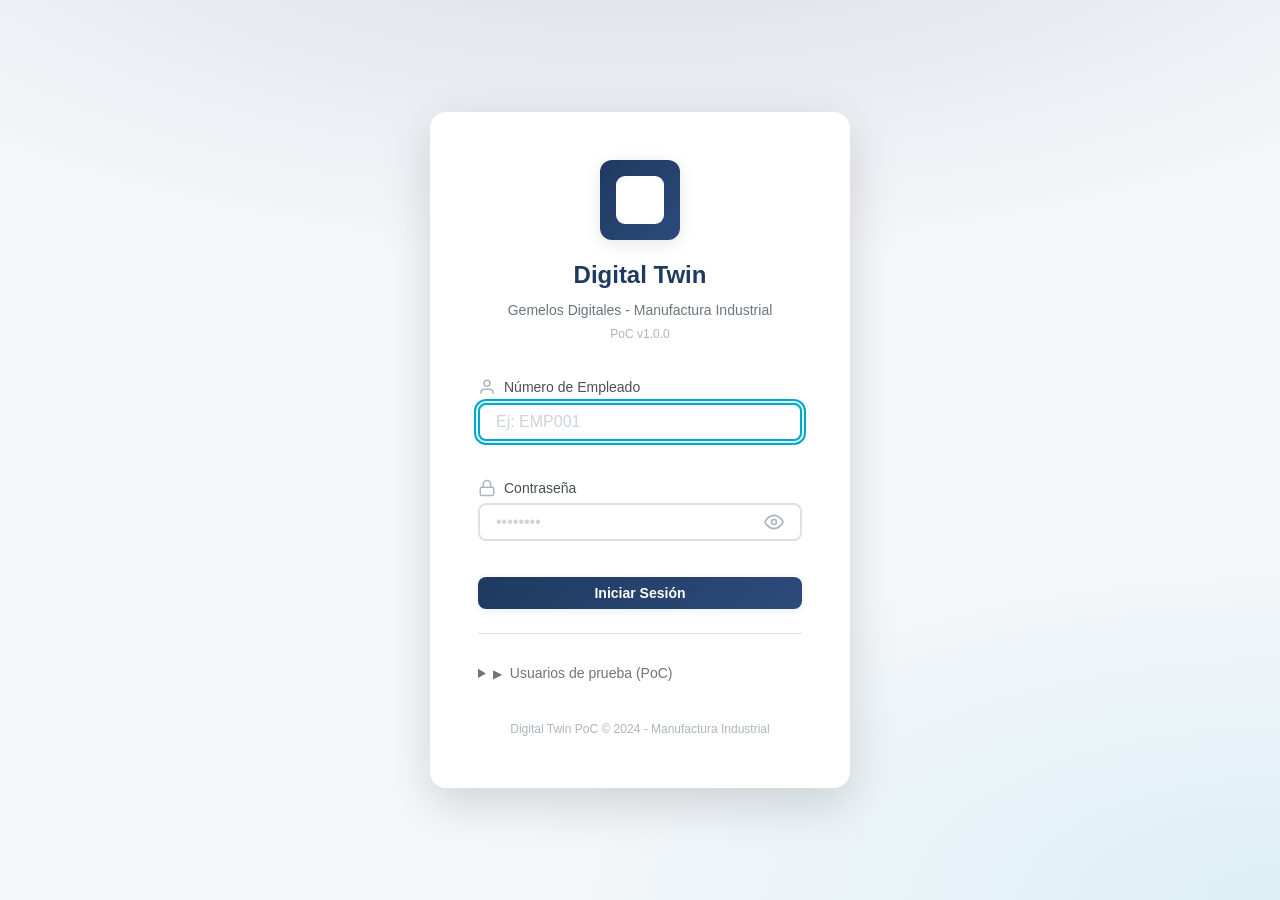
<file: main/frontend/index.html>
<!DOCTYPE html>
<html lang="es">
<head>
    <meta charset="UTF-8">
    <meta name="viewport" content="width=device-width, initial-scale=1.0">
    <meta name="description" content="Digital Twin PoC - Sistema de Gemelos Digitales para Manufactura Industrial">
    <meta name="theme-color" content="#1e3a5f">
    <meta name="apple-mobile-web-app-capable" content="yes">
    <meta name="apple-mobile-web-app-status-bar-style" content="default">
    <meta name="apple-mobile-web-app-title" content="Digital Twin">
    
    <title>Digital Twin PoC - Inicio de Sesión</title>
    
    <!-- Preload critical resources -->
    <link rel="preload" href="css/styles.css" as="style">
    <link rel="preload" href="js/app.js" as="script">
    
    <!-- Styles -->
    <link rel="stylesheet" href="css/styles.css">
    
    <!-- PWA Manifest -->
    <link rel="manifest" href="manifest.webmanifest">
    
    <!-- Icons -->
    <link rel="icon" type="image/svg+xml" href="assets/icon.svg">
    <link rel="apple-touch-icon" href="assets/icon-192.png">
    
    <!-- Service Worker Registration -->
    <script src="js/sw-register.js" defer></script>
</head>
<body>
    <!-- Pantalla de Login -->
    <main class="login-container" id="loginScreen" role="main">
        <div class="login-card">
            <!-- Header con logo y título -->
            <header class="login-header">
                <div class="logo-container">
                    <svg class="logo" viewBox="0 0 64 64" fill="none" xmlns="http://www.w3.org/2000/svg" aria-hidden="true">
                        <rect width="64" height="64" rx="12" fill="currentColor"/>
                        <path d="M16 32L28 44L48 20" stroke="white" stroke-width="4" stroke-linecap="round" stroke-linejoin="round"/>
                        <circle cx="32" cy="32" r="14" stroke="white" stroke-width="2" fill="none"/>
                        <path d="M32 22V32L38 38" stroke="white" stroke-width="2" stroke-linecap="round"/>
                    </svg>
                </div>
                <h1 class="app-title">Digital Twin</h1>
                <p class="app-subtitle">Gemelos Digitales - Manufactura Industrial</p>
                <p class="app-version">PoC v1.0.0</p>
            </header>

            <!-- Formulario de Login -->
            <form class="login-form" id="loginForm" novalidate>
                <div class="form-group">
                    <label for="employeeNumber" class="form-label">
                        <svg class="icon" viewBox="0 0 24 24" fill="none" stroke="currentColor" stroke-width="2" aria-hidden="true">
                            <path d="M20 21v-2a4 4 0 0 0-4-4H8a4 4 0 0 0-4 4v2"/>
                            <circle cx="12" cy="7" r="4"/>
                        </svg>
                        Número de Empleado
                    </label>
                    <input 
                        type="text" 
                        id="employeeNumber" 
                        name="numero_empleado"
                        class="form-input" 
                        placeholder="Ej: EMP001"
                        autocomplete="username"
                        required
                        aria-describedby="employeeNumberError"
                        autofocus>
                    <div class="form-error" id="employeeNumberError" aria-live="polite"></div>
                </div>

                <div class="form-group">
                    <label for="password" class="form-label">
                        <svg class="icon" viewBox="0 0 24 24" fill="none" stroke="currentColor" stroke-width="2" aria-hidden="true">
                            <rect x="3" y="11" width="18" height="11" rx="2" ry="2"/>
                            <path d="M7 11V7a5 5 0 0 1 10 0v4"/>
                        </svg>
                        Contraseña
                    </label>
                    <div class="password-wrapper">
                        <input 
                            type="password" 
                            id="password" 
                            name="contrasena"
                            class="form-input" 
                            placeholder="••••••••"
                            autocomplete="current-password"
                            required
                            aria-describedby="passwordError">
                        <button 
                            type="button" 
                            class="password-toggle" 
                            id="togglePassword"
                            aria-label="Mostrar/ocultar contraseña"
                            aria-pressed="false">
                            <svg class="icon eye-open" viewBox="0 0 24 24" fill="none" stroke="currentColor" stroke-width="2" aria-hidden="true">
                                <path d="M1 12s4-8 11-8 11 8 11 8-4 8-11 8-11-8-11-8z"/>
                                <circle cx="12" cy="12" r="3"/>
                            </svg>
                            <svg class="icon eye-closed" viewBox="0 0 24 24" fill="none" stroke="currentColor" stroke-width="2" aria-hidden="true" style="display:none;">
                                <path d="M17.94 17.94A10.07 10.07 0 0 1 12 20c-7 0-11-8-11-8a18.45 18.45 0 0 1 5.06-5.94M9.9 4.24A9.12 9.12 0 0 1 12 4c7 0 11 8 11 8a18.5 18.5 0 0 1-2.16 3.19m-6.72-1.07a3 3 0 1 1-4.24-4.24"/>
                                <line x1="1" y1="1" x2="23" y2="23"/>
                            </svg>
                        </button>
                    </div>
                    <div class="form-error" id="passwordError" aria-live="polite"></div>
                </div>

                <!-- Mensaje de error general -->
                <div class="alert alert-error" id="loginError" role="alert" style="display: none;">
                    <svg class="alert-icon" viewBox="0 0 24 24" fill="none" stroke="currentColor" stroke-width="2" aria-hidden="true">
                        <circle cx="12" cy="12" r="10"/>
                        <line x1="12" y1="8" x2="12" y2="12"/>
                        <line x1="12" y1="16" x2="12.01" y2="16"/>
                    </svg>
                    <span id="loginErrorMessage"></span>
                </div>

                <button type="submit" class="btn btn-primary btn-block" id="loginBtn">
                    <span class="btn-text">Iniciar Sesión</span>
                    <span class="btn-loader" style="display: none;" aria-hidden="true">
                        <svg class="spinner" viewBox="0 0 24 24" fill="none" stroke="currentColor" stroke-width="2">
                            <circle cx="12" cy="12" r="10" stroke-opacity="0.25"/>
                            <path d="M12 2a10 10 0 0 1 10 10" stroke-linecap="round"/>
                        </svg>
                    </span>
                </button>
            </form>

            <!-- Usuarios de prueba (solo para PoC) -->
            <details class="test-users" id="testUsers">
                <summary>Usuarios de prueba (PoC)</summary>
                <div class="test-user-list">
                    <div class="test-user" data-employee="EMP001" data-password="12345678">
                        <strong>EMP001</strong> - Juan Pérez (Operador)
                    </div>
                    <div class="test-user" data-employee="EMP002" data-password="12345678">
                        <strong>EMP002</strong> - Pedro Gómez (Técnico)
                    </div>
                    <div class="test-user" data-employee="EMP003" data-password="12345678">
                        <strong>EMP003</strong> - María Rodríguez (Supervisora)
                    </div>
                </div>
            </details>

            <footer class="login-footer">
                <p>Digital Twin PoC &copy; 2024 - Manufactura Industrial</p>
            </footer>
        </div>
    </main>

    <!-- Pantalla de Dashboard (oculta inicialmente) -->
    <div class="dashboard-container" id="dashboardScreen" role="main" style="display: none;">
        <!-- Header del Dashboard -->
        <header class="dashboard-header">
            <div class="header-left">
                <button class="btn-icon sidebar-toggle" id="sidebarToggle" aria-label="Alternar menú lateral" aria-expanded="false">
                    <svg viewBox="0 0 24 24" fill="none" stroke="currentColor" stroke-width="2" aria-hidden="true">
                        <line x1="3" y1="6" x2="21" y2="6"/>
                        <line x1="3" y1="12" x2="21" y2="12"/>
                        <line x1="3" y1="18" x2="21" y2="18"/>
                    </svg>
                </button>
                <h1 class="dashboard-title">Panel de Control</h1>
            </div>
            <div class="header-right">
                <div class="user-info">
                    <div class="user-avatar" id="userAvatar" aria-hidden="true"></div>
                    <div class="user-details">
                        <span class="user-name" id="userName"></span>
                        <span class="user-role" id="userRole"></span>
                    </div>
                </div>
                <button class="btn btn-secondary btn-logout" id="logoutBtn">
                    <svg viewBox="0 0 24 24" fill="none" stroke="currentColor" stroke-width="2" aria-hidden="true">
                        <path d="M9 21H5a2 2 0 0 1-2-2V5a2 2 0 0 1 2-2h4"/>
                        <polyline points="16 17 21 12 16 7"/>
                        <line x1="21" y1="12" x2="9" y2="12"/>
                    </svg>
                    <span>Cerrar Sesión</span>
                </button>
            </div>
        </header>

        <!-- Layout principal -->
        <div class="dashboard-layout">
            <!-- Sidebar / Menú lateral -->
            <aside class="sidebar" id="sidebar" role="navigation" aria-label="Menú principal">
                <nav class="sidebar-nav">
                    <div class="nav-section">
                        <h3 class="nav-section-title">Gemelo Digital</h3>
                        <ul class="nav-list">
                            <li class="nav-item">
                                <button class="nav-btn" data-permission="operador" id="btnTwinStatus">
                                    <svg viewBox="0 0 24 24" fill="none" stroke="currentColor" stroke-width="2" aria-hidden="true">
                                        <rect x="2" y="3" width="20" height="14" rx="2"/>
                                        <path d="M8 21h8M12 17v4"/>
                                    </svg>
                                    <span>Ver Estado del Gemelo Digital</span>
                                </button>
                            </li>
                            <li class="nav-item">
                                <button class="nav-btn" data-permission="operador" id="btnBasicVars">
                                    <svg viewBox="0 0 24 24" fill="none" stroke="currentColor" stroke-width="2" aria-hidden="true">
                                        <line x1="18" y1="20" x2="18" y2="10"/>
                                        <line x1="12" y1="20" x2="12" y2="4"/>
                                        <line x1="6" y1="20" x2="6" y2="14"/>
                                    </svg>
                                    <span>Consultar Variables Básicas</span>
                                </button>
                            </li>
                        </ul>
                    </div>

                    <div class="nav-section">
                        <h3 class="nav-section-title">Mantenimiento</h3>
                        <ul class="nav-list">
                            <li class="nav-item">
                                <button class="nav-btn" data-permission="tecnico" id="btnMaintenanceConfig">
                                    <svg viewBox="0 0 24 24" fill="none" stroke="currentColor" stroke-width="2" aria-hidden="true">
                                        <circle cx="12" cy="12" r="3"/>
                                        <path d="M19.4 15a1.65 1.65 0 0 0 .33 1.82l.06.06a2 2 0 0 1 0 2.83 2 2 0 0 1-2.83 0l-.06-.06a1.65 1.65 0 0 0-1.82-.33 1.65 1.65 0 0 0-1 1.51V21a2 2 0 0 1-2 2 2 2 0 0 1-2-2v-.09A1.65 1.65 0 0 0 9 19.4a1.65 1.65 0 0 0-1.82.33l-.06.06a2 2 0 0 1-2.83 0 2 2 0 0 1 0-2.83l.06-.06a1.65 1.65 0 0 0 .33-1.82 1.65 1.65 0 0 0-1.51-1H3a2 2 0 0 1-2-2 2 2 0 0 1 2-2h.09A1.65 1.65 0 0 0 4.6 9a1.65 1.65 0 0 0-.33-1.82l-.06-.06a2 2 0 0 1 0-2.83 2 2 0 0 1 2.83 0l.06.06a1.65 1.65 0 0 0 1.82.33H9a1.65 1.65 0 0 0 1-1.51V3a2 2 0 0 1 2-2 2 2 0 0 1 2 2v.09a1.65 1.65 0 0 0 1 1.51 1.65 1.65 0 0 0 1.82-.33l.06-.06a2 2 0 0 1 2.83 0 2 2 0 0 1 0 2.83l-.06.06a1.65 1.65 0 0 0-.33 1.82V9a1.65 1.65 0 0 0 1.51 1H21a2 2 0 0 1 2 2 2 2 0 0 1-2 2h-.09a1.65 1.65 0 0 0-1.51 1z"/>
                                    </svg>
                                    <span>Configurar Mantenimiento</span>
                                </button>
                            </li>
                            <li class="nav-item">
                                <button class="nav-btn" data-permission="tecnico" id="btnAlertThresholds">
                                    <svg viewBox="0 0 24 24" fill="none" stroke="currentColor" stroke-width="2" aria-hidden="true">
                                        <path d="M10.29 3.86L1.82 18a2 2 0 0 0 1.71 3h16.94a2 2 0 0 0 1.71-3L13.71 3.86a2 2 0 0 0-3.42 0z"/>
                                        <line x1="12" y1="9" x2="12" y2="13"/>
                                        <line x1="12" y1="17" x2="12.01" y2="17"/>
                                    </svg>
                                    <span>Ajustar Umbrales de Alertas</span>
                                </button>
                            </li>
                        </ul>
                    </div>

                    <div class="nav-section">
                        <h3 class="nav-section-title">Administración</h3>
                        <ul class="nav-list">
                            <li class="nav-item">
                                <button class="nav-btn" data-permission="supervisor" id="btnUserAdmin">
                                    <svg viewBox="0 0 24 24" fill="none" stroke="currentColor" stroke-width="2" aria-hidden="true">
                                        <path d="M16 21v-2a4 4 0 0 0-4-4H6a4 4 0 0 0-4 4v2"/>
                                        <circle cx="9" cy="7" r="4"/>
                                        <path d="M22 21v-2a4 4 0 0 0-3-3.87M16 3.13a4 4 0 0 1 0 7.75"/>
                                    </svg>
                                    <span>Administración de Usuarios</span>
                                </button>
                            </li>
                            <li class="nav-item">
                                <button class="nav-btn" data-permission="supervisor" id="btnTenantConfig">
                                    <svg viewBox="0 0 24 24" fill="none" stroke="currentColor" stroke-width="2" aria-hidden="true">
                                        <circle cx="12" cy="12" r="3"/>
                                        <path d="M19.4 15a1.65 1.65 0 0 0 .33 1.82l.06.06a2 2 0 0 1 0 2.83 2 2 0 0 1-2.83 0l-.06-.06a1.65 1.65 0 0 0-1.82-.33 1.65 1.65 0 0 0-1 1.51V21a2 2 0 0 1-2 2 2 2 0 0 1-2-2v-.09A1.65 1.65 0 0 0 9 19.4a1.65 1.65 0 0 0-1.82.33l-.06.06a2 2 0 0 1-2.83 0 2 2 0 0 1 0-2.83l.06-.06a1.65 1.65 0 0 0 .33-1.82 1.65 1.65 0 0 0-1.51-1H3a2 2 0 0 1-2-2 2 2 0 0 1 2-2h.09A1.65 1.65 0 0 0 4.6 9a1.65 1.65 0 0 0-.33-1.82l-.06-.06a2 2 0 0 1 0-2.83 2 2 0 0 1 2.83 0l.06.06a1.65 1.65 0 0 0 1.82.33H9a1.65 1.65 0 0 0 1-1.51V3a2 2 0 0 1 2-2 2 2 0 0 1 2 2v.09a1.65 1.65 0 0 0 1 1.51 1.65 1.65 0 0 0 1.82-.33l.06-.06a2 2 0 0 1 2.83 0 2 2 0 0 1 0 2.83l-.06.06a1.65 1.65 0 0 0-.33 1.82V9a1.65 1.65 0 0 0 1.51 1H21a2 2 0 0 1 2 2 2 2 0 0 1-2 2h-.09a1.65 1.65 0 0 0-1.51 1z"/>
                                    </svg>
                                    <span>Configurar Parámetros del Tenant</span>
                                </button>
                            </li>
                            <li class="nav-item">
                                <button class="nav-btn" data-permission="supervisor" id="btnGlobalReports">
                                    <svg viewBox="0 0 24 24" fill="none" stroke="currentColor" stroke-width="2" aria-hidden="true">
                                        <path d="M14 2H6a2 2 0 0 0-2 2v16a2 2 0 0 0 2 2h12a2 2 0 0 0 2-2V8z"/>
                                        <polyline points="14 2 14 8 20 8"/>
                                        <line x1="16" y1="13" x2="8" y2="13"/>
                                        <line x1="16" y1="17" x2="8" y2="17"/>
                                        <polyline points="10 9 9 9 8 9"/>
                                    </svg>
                                    <span>Ver Reportes Globales</span>
                                </button>
                            </li>
                        </ul>
                    </div>
                </nav>
            </aside>

            <!-- Overlay para cerrar sidebar en móvil -->
            <div class="sidebar-overlay" id="sidebarOverlay" aria-hidden="true"></div>

            <!-- Contenido principal -->
            <main class="main-content" role="main">
                <section class="welcome-section">
                    <div class="welcome-card">
                        <div class="welcome-icon" aria-hidden="true">
                            <svg viewBox="0 0 24 24" fill="none" stroke="currentColor" stroke-width="2">
                                <path d="M20 21v-2a4 4 0 0 0-4-4H8a4 4 0 0 0-4 4v2"/>
                                <circle cx="12" cy="7" r="4"/>
                            </svg>
                        </div>
                        <h2 class="welcome-title">Bienvenido al Panel de Control</h2>
                        <p class="welcome-text" id="welcomeText"></p>
                        <div class="user-badge" id="userBadge"></div>
                    </div>
                </section>

                <section class="features-section">
                    <h3 class="section-title">Funcionalidades Disponibles</h3>
                    <p class="section-subtitle">Seleccione una opción del menú lateral para comenzar</p>
                    
                    <div class="features-grid" id="featuresGrid">
                        <!-- Las tarjetas se generan dinámicamente según permisos -->
                    </div>
                </section>

                <!-- Información del sistema -->
                <section class="system-info">
                    <div class="info-cards">
                        <article class="info-card">
                            <div class="info-icon" aria-hidden="true">
                                <svg viewBox="0 0 24 24" fill="none" stroke="currentColor" stroke-width="2">
                                    <rect x="2" y="3" width="20" height="14" rx="2"/>
                                    <path d="M8 21h8M12 17v4"/>
                                </svg>
                            </div>
                            <div class="info-content">
                                <span class="info-value" id="twinCount">--</span>
                                <span class="info-label">Gemelos Digitales</span>
                            </div>
                        </article>
                        <article class="info-card">
                            <div class="info-icon" aria-hidden="true">
                                <svg viewBox="0 0 24 24" fill="none" stroke="currentColor" stroke-width="2">
                                    <path d="M22 11.08V12a10 10 0 1 1-5.93-9.14"/>
                                    <polyline points="22 4 12 14.01 9 11.01"/>
                                </svg>
                            </div>
                            <div class="info-content">
                                <span class="info-value" id="systemStatus">En línea</span>
                                <span class="info-label">Estado del Sistema</span>
                            </div>
                        </article>
                        <article class="info-card">
                            <div class="info-icon" aria-hidden="true">
                                <svg viewBox="0 0 24 24" fill="none" stroke="currentColor" stroke-width="2">
                                    <circle cx="12" cy="12" r="10"/>
                                    <polyline points="12 6 12 12 16 14"/>
                                </svg>
                            </div>
                            <div class="info-content">
                                <span class="info-value" id="lastSync">--</span>
                                <span class="info-label">Última Sincronización</span>
                            </div>
                        </article>
                    </div>
                </section>
            </main>
        </div>
    </div>

    <!-- Toast notifications -->
    <div class="toast-container" id="toastContainer" aria-live="polite" aria-atomic="true"></div>

    <!-- Scripts -->
    <script src="js/app.js"></script>
</body>
</html>
</file>
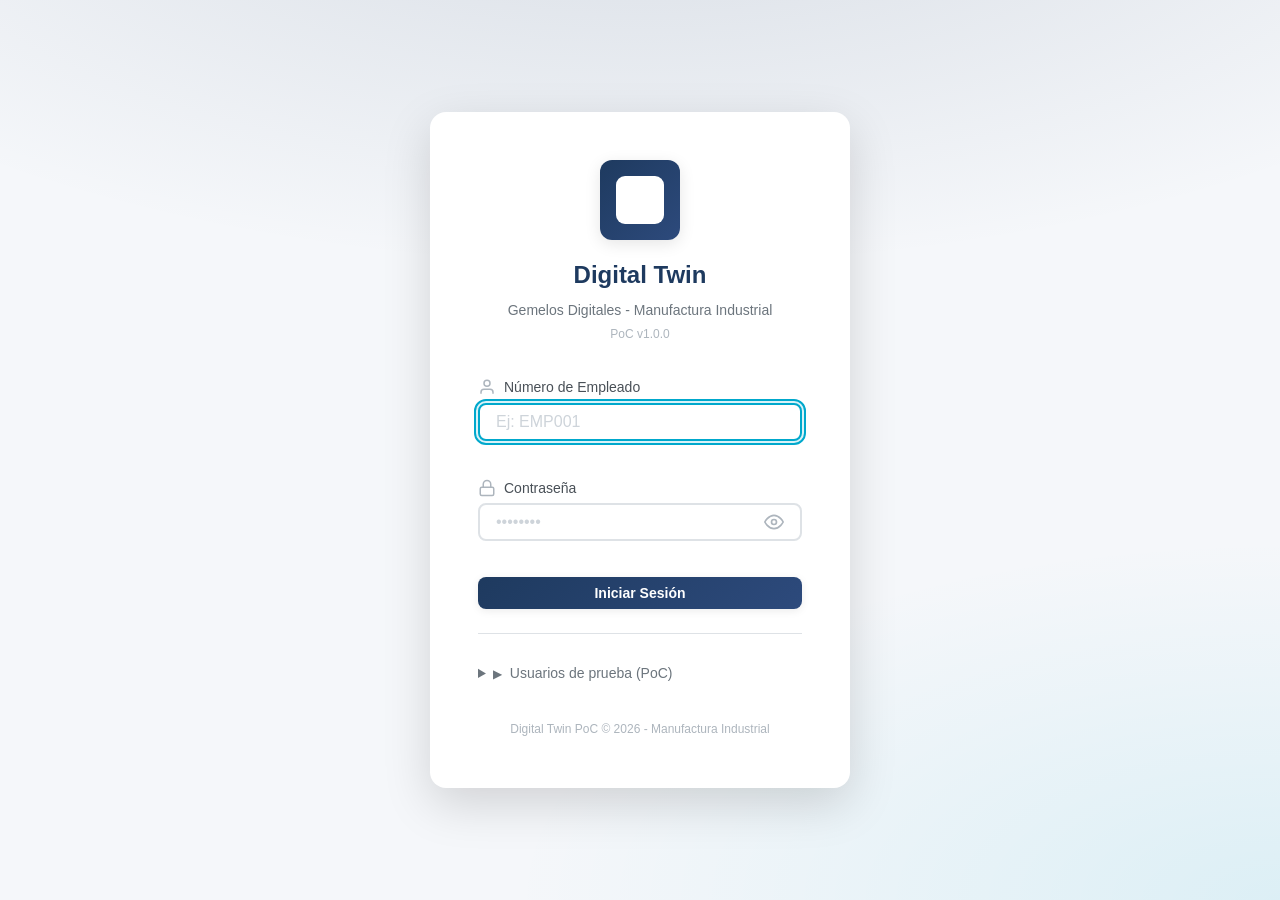
<file: src/main/frontend/index.html>
<!DOCTYPE html>
<html lang="es">
<head>
    <meta charset="UTF-8">
    <meta name="viewport" content="width=device-width, initial-scale=1.0">
    <meta name="description" content="Digital Twin PoC - Sistema de Gemelos Digitales para Manufactura Industrial">
    <meta name="theme-color" content="#1e3a5f">
    <meta name="apple-mobile-web-app-capable" content="yes">
    <meta name="apple-mobile-web-app-status-bar-style" content="default">
    <meta name="apple-mobile-web-app-title" content="Digital Twin">
    
    <title>Digital Twin PoC - Inicio de Sesión</title>
    
    <!-- Preload critical resources -->
    <link rel="preload" href="css/styles.css" as="style">
    <link rel="preload" href="js/app.js" as="script">
    
    <!-- Styles -->
    <link rel="stylesheet" href="css/styles.css">
    
    <!-- PWA Manifest -->
    <link rel="manifest" href="manifest.webmanifest">
    
    <!-- Icons -->
    <link rel="icon" type="image/svg+xml" href="assets/icon.svg">
    <link rel="apple-touch-icon" href="assets/icon-192.png">
    
    <!-- Service Worker Registration -->
    <script src="js/sw-register.js" defer></script>
</head>
<body>
    <!-- Pantalla de Login -->
    <main class="login-container" id="loginScreen" role="main">
        <div class="login-card">
            <!-- Header con logo y título -->
            <header class="login-header">
                <div class="logo-container">
                    <svg class="logo" viewBox="0 0 64 64" fill="none" xmlns="http://www.w3.org/2000/svg" aria-hidden="true">
                        <rect width="64" height="64" rx="12" fill="currentColor"/>
                        <path d="M16 32L28 44L48 20" stroke="white" stroke-width="4" stroke-linecap="round" stroke-linejoin="round"/>
                        <circle cx="32" cy="32" r="14" stroke="white" stroke-width="2" fill="none"/>
                        <path d="M32 22V32L38 38" stroke="white" stroke-width="2" stroke-linecap="round"/>
                    </svg>
                </div>
                <h1 class="app-title">Digital Twin</h1>
                <p class="app-subtitle">Gemelos Digitales - Manufactura Industrial</p>
                <p class="app-version">PoC v1.0.0</p>
            </header>

            <!-- Formulario de Login -->
            <form class="login-form" id="loginForm" novalidate>
                <div class="form-group">
                    <label for="employeeNumber" class="form-label">
                        <svg class="icon" viewBox="0 0 24 24" fill="none" stroke="currentColor" stroke-width="2" aria-hidden="true">
                            <path d="M20 21v-2a4 4 0 0 0-4-4H8a4 4 0 0 0-4 4v2"/>
                            <circle cx="12" cy="7" r="4"/>
                        </svg>
                        Número de Empleado
                    </label>
                    <input 
                        type="text" 
                        id="employeeNumber" 
                        name="numero_empleado"
                        class="form-input" 
                        placeholder="Ej: EMP001"
                        autocomplete="username"
                        required
                        aria-describedby="employeeNumberError"
                        autofocus>
                    <div class="form-error" id="employeeNumberError" aria-live="polite"></div>
                </div>

                <div class="form-group">
                    <label for="password" class="form-label">
                        <svg class="icon" viewBox="0 0 24 24" fill="none" stroke="currentColor" stroke-width="2" aria-hidden="true">
                            <rect x="3" y="11" width="18" height="11" rx="2" ry="2"/>
                            <path d="M7 11V7a5 5 0 0 1 10 0v4"/>
                        </svg>
                        Contraseña
                    </label>
                    <div class="password-wrapper">
                        <input 
                            type="password" 
                            id="password" 
                            name="contrasena"
                            class="form-input" 
                            placeholder="••••••••"
                            autocomplete="current-password"
                            required
                            aria-describedby="passwordError">
                        <button 
                            type="button" 
                            class="password-toggle" 
                            id="togglePassword"
                            aria-label="Mostrar/ocultar contraseña"
                            aria-pressed="false">
                            <svg class="icon eye-open" viewBox="0 0 24 24" fill="none" stroke="currentColor" stroke-width="2" aria-hidden="true">
                                <path d="M1 12s4-8 11-8 11 8 11 8-4 8-11 8-11-8-11-8z"/>
                                <circle cx="12" cy="12" r="3"/>
                            </svg>
                            <svg class="icon eye-closed" viewBox="0 0 24 24" fill="none" stroke="currentColor" stroke-width="2" aria-hidden="true" style="display:none;">
                                <path d="M17.94 17.94A10.07 10.07 0 0 1 12 20c-7 0-11-8-11-8a18.45 18.45 0 0 1 5.06-5.94M9.9 4.24A9.12 9.12 0 0 1 12 4c7 0 11 8 11 8a18.5 18.5 0 0 1-2.16 3.19m-6.72-1.07a3 3 0 1 1-4.24-4.24"/>
                                <line x1="1" y1="1" x2="23" y2="23"/>
                            </svg>
                        </button>
                    </div>
                    <div class="form-error" id="passwordError" aria-live="polite"></div>
                </div>

                <!-- Mensaje de error general -->
                <div class="alert alert-error" id="loginError" role="alert" style="display: none;">
                    <svg class="alert-icon" viewBox="0 0 24 24" fill="none" stroke="currentColor" stroke-width="2" aria-hidden="true">
                        <circle cx="12" cy="12" r="10"/>
                        <line x1="12" y1="8" x2="12" y2="12"/>
                        <line x1="12" y1="16" x2="12.01" y2="16"/>
                    </svg>
                    <span id="loginErrorMessage"></span>
                </div>

                <button type="submit" class="btn btn-primary btn-block" id="loginBtn">
                    <span class="btn-text">Iniciar Sesión</span>
                    <span class="btn-loader" style="display: none;" aria-hidden="true">
                        <svg class="spinner" viewBox="0 0 24 24" fill="none" stroke="currentColor" stroke-width="2">
                            <circle cx="12" cy="12" r="10" stroke-opacity="0.25"/>
                            <path d="M12 2a10 10 0 0 1 10 10" stroke-linecap="round"/>
                        </svg>
                    </span>
                </button>
            </form>

            <!-- Usuarios de prueba (solo para PoC) -->
            <details class="test-users" id="testUsers">
                <summary>Usuarios de prueba (PoC)</summary>
                <div class="test-user-list">
                    <div class="test-user" data-employee="EMP001" data-password="12345678">
                        <strong>EMP001</strong> - Juan Pérez (Operador)
                    </div>
                    <div class="test-user" data-employee="EMP002" data-password="12345678">
                        <strong>EMP002</strong> - Pedro Gómez (Técnico)
                    </div>
                    <div class="test-user" data-employee="EMP003" data-password="12345678">
                        <strong>EMP003</strong> - María Rodríguez (Supervisora)
                    </div>
                </div>
            </details>

            <footer class="login-footer">
                <p>Digital Twin PoC &copy; 2026 - Manufactura Industrial</p>
            </footer>
        </div>
    </main>

    <!-- Pantalla de Dashboard (oculta inicialmente) -->
    <div class="dashboard-container" id="dashboardScreen" role="main" style="display: none;">
        <!-- Header del Dashboard -->
        <header class="dashboard-header">
            <div class="header-left">
                <button class="btn-icon sidebar-toggle" id="sidebarToggle" aria-label="Alternar menú lateral" aria-expanded="false">
                    <svg viewBox="0 0 24 24" fill="none" stroke="currentColor" stroke-width="2" aria-hidden="true">
                        <line x1="3" y1="6" x2="21" y2="6"/>
                        <line x1="3" y1="12" x2="21" y2="12"/>
                        <line x1="3" y1="18" x2="21" y2="18"/>
                    </svg>
                </button>
                <h1 class="dashboard-title">Panel de Control</h1>
            </div>
            <div class="header-right">
                <div class="user-info">
                    <div class="user-avatar" id="userAvatar" aria-hidden="true"></div>
                    <div class="user-details">
                        <span class="user-name" id="userName"></span>
                        <span class="user-role" id="userRole"></span>
                    </div>
                </div>
                <button class="btn btn-secondary btn-logout" id="logoutBtn">
                    <svg viewBox="0 0 24 24" fill="none" stroke="currentColor" stroke-width="2" aria-hidden="true">
                        <path d="M9 21H5a2 2 0 0 1-2-2V5a2 2 0 0 1 2-2h4"/>
                        <polyline points="16 17 21 12 16 7"/>
                        <line x1="21" y1="12" x2="9" y2="12"/>
                    </svg>
                    <span>Cerrar Sesión</span>
                </button>
            </div>
        </header>

        <!-- Layout principal -->
        <div class="dashboard-layout">
            <!-- Sidebar / Menú lateral -->
            <aside class="sidebar" id="sidebar" role="navigation" aria-label="Menú principal">
                <nav class="sidebar-nav">
                    <div class="nav-section">
                        <h3 class="nav-section-title">Gemelo Digital</h3>
                        <ul class="nav-list">
                            <li class="nav-item">
                                <button class="nav-btn" data-permission="operador" id="btnTwinStatus">
                                    <svg viewBox="0 0 24 24" fill="none" stroke="currentColor" stroke-width="2" aria-hidden="true">
                                        <rect x="2" y="3" width="20" height="14" rx="2"/>
                                        <path d="M8 21h8M12 17v4"/>
                                    </svg>
                                    <span>Ver Estado del Gemelo Digital</span>
                                </button>
                            </li>
                            <li class="nav-item">
                                <button class="nav-btn" data-permission="operador" id="btnBasicVars">
                                    <svg viewBox="0 0 24 24" fill="none" stroke="currentColor" stroke-width="2" aria-hidden="true">
                                        <line x1="18" y1="20" x2="18" y2="10"/>
                                        <line x1="12" y1="20" x2="12" y2="4"/>
                                        <line x1="6" y1="20" x2="6" y2="14"/>
                                    </svg>
                                    <span>Consultar Variables Básicas</span>
                                </button>
                            </li>
                        </ul>
                    </div>

                    <div class="nav-section">
                        <h3 class="nav-section-title">Mantenimiento</h3>
                        <ul class="nav-list">
                            <li class="nav-item">
                                <button class="nav-btn" data-permission="tecnico" id="btnMaintenanceConfig">
                                    <svg viewBox="0 0 24 24" fill="none" stroke="currentColor" stroke-width="2" aria-hidden="true">
                                        <circle cx="12" cy="12" r="3"/>
                                        <path d="M19.4 15a1.65 1.65 0 0 0 .33 1.82l.06.06a2 2 0 0 1 0 2.83 2 2 0 0 1-2.83 0l-.06-.06a1.65 1.65 0 0 0-1.82-.33 1.65 1.65 0 0 0-1 1.51V21a2 2 0 0 1-2 2 2 2 0 0 1-2-2v-.09A1.65 1.65 0 0 0 9 19.4a1.65 1.65 0 0 0-1.82.33l-.06.06a2 2 0 0 1-2.83 0 2 2 0 0 1 0-2.83l.06-.06a1.65 1.65 0 0 0 .33-1.82 1.65 1.65 0 0 0-1.51-1H3a2 2 0 0 1-2-2 2 2 0 0 1 2-2h.09A1.65 1.65 0 0 0 4.6 9a1.65 1.65 0 0 0-.33-1.82l-.06-.06a2 2 0 0 1 0-2.83 2 2 0 0 1 2.83 0l.06.06a1.65 1.65 0 0 0 1.82.33H9a1.65 1.65 0 0 0 1-1.51V3a2 2 0 0 1 2-2 2 2 0 0 1 2 2v.09a1.65 1.65 0 0 0 1 1.51 1.65 1.65 0 0 0 1.82-.33l.06-.06a2 2 0 0 1 2.83 0 2 2 0 0 1 0 2.83l-.06.06a1.65 1.65 0 0 0-.33 1.82V9a1.65 1.65 0 0 0 1.51 1H21a2 2 0 0 1 2 2 2 2 0 0 1-2 2h-.09a1.65 1.65 0 0 0-1.51 1z"/>
                                    </svg>
                                    <span>Configurar Mantenimiento</span>
                                </button>
                            </li>
                            <li class="nav-item">
                                <button class="nav-btn" data-permission="tecnico" id="btnAlertThresholds">
                                    <svg viewBox="0 0 24 24" fill="none" stroke="currentColor" stroke-width="2" aria-hidden="true">
                                        <path d="M10.29 3.86L1.82 18a2 2 0 0 0 1.71 3h16.94a2 2 0 0 0 1.71-3L13.71 3.86a2 2 0 0 0-3.42 0z"/>
                                        <line x1="12" y1="9" x2="12" y2="13"/>
                                        <line x1="12" y1="17" x2="12.01" y2="17"/>
                                    </svg>
                                    <span>Ajustar Umbrales de Alertas</span>
                                </button>
                            </li>
                        </ul>
                    </div>

                    <div class="nav-section">
                        <h3 class="nav-section-title">Administración</h3>
                        <ul class="nav-list">
                            <li class="nav-item">
                                <button class="nav-btn" data-permission="supervisor" id="btnUserAdmin">
                                    <svg viewBox="0 0 24 24" fill="none" stroke="currentColor" stroke-width="2" aria-hidden="true">
                                        <path d="M16 21v-2a4 4 0 0 0-4-4H6a4 4 0 0 0-4 4v2"/>
                                        <circle cx="9" cy="7" r="4"/>
                                        <path d="M22 21v-2a4 4 0 0 0-3-3.87M16 3.13a4 4 0 0 1 0 7.75"/>
                                    </svg>
                                    <span>Administración de Usuarios</span>
                                </button>
                            </li>
                            <li class="nav-item">
                                <button class="nav-btn" data-permission="supervisor" id="btnTenantConfig">
                                    <svg viewBox="0 0 24 24" fill="none" stroke="currentColor" stroke-width="2" aria-hidden="true">
                                        <circle cx="12" cy="12" r="3"/>
                                        <path d="M19.4 15a1.65 1.65 0 0 0 .33 1.82l.06.06a2 2 0 0 1 0 2.83 2 2 0 0 1-2.83 0l-.06-.06a1.65 1.65 0 0 0-1.82-.33 1.65 1.65 0 0 0-1 1.51V21a2 2 0 0 1-2 2 2 2 0 0 1-2-2v-.09A1.65 1.65 0 0 0 9 19.4a1.65 1.65 0 0 0-1.82.33l-.06.06a2 2 0 0 1-2.83 0 2 2 0 0 1 0-2.83l.06-.06a1.65 1.65 0 0 0 .33-1.82 1.65 1.65 0 0 0-1.51-1H3a2 2 0 0 1-2-2 2 2 0 0 1 2-2h.09A1.65 1.65 0 0 0 4.6 9a1.65 1.65 0 0 0-.33-1.82l-.06-.06a2 2 0 0 1 0-2.83 2 2 0 0 1 2.83 0l.06.06a1.65 1.65 0 0 0 1.82.33H9a1.65 1.65 0 0 0 1-1.51V3a2 2 0 0 1 2-2 2 2 0 0 1 2 2v.09a1.65 1.65 0 0 0 1 1.51 1.65 1.65 0 0 0 1.82-.33l.06-.06a2 2 0 0 1 2.83 0 2 2 0 0 1 0 2.83l-.06.06a1.65 1.65 0 0 0-.33 1.82V9a1.65 1.65 0 0 0 1.51 1H21a2 2 0 0 1 2 2 2 2 0 0 1-2 2h-.09a1.65 1.65 0 0 0-1.51 1z"/>
                                    </svg>
                                    <span>Configurar Parámetros del Tenant</span>
                                </button>
                            </li>
                            <li class="nav-item">
                                <button class="nav-btn" data-permission="supervisor" id="btnGlobalReports">
                                    <svg viewBox="0 0 24 24" fill="none" stroke="currentColor" stroke-width="2" aria-hidden="true">
                                        <path d="M14 2H6a2 2 0 0 0-2 2v16a2 2 0 0 0 2 2h12a2 2 0 0 0 2-2V8z"/>
                                        <polyline points="14 2 14 8 20 8"/>
                                        <line x1="16" y1="13" x2="8" y2="13"/>
                                        <line x1="16" y1="17" x2="8" y2="17"/>
                                        <polyline points="10 9 9 9 8 9"/>
                                    </svg>
                                    <span>Ver Reportes Globales</span>
                                </button>
                            </li>
                        </ul>
                    </div>
                </nav>
            </aside>

            <!-- Overlay para cerrar sidebar en móvil -->
            <div class="sidebar-overlay" id="sidebarOverlay" aria-hidden="true"></div>

            <!-- Contenido principal -->
            <main class="main-content" role="main">
                <section class="welcome-section">
                    <div class="welcome-card">
                        <div class="welcome-icon" aria-hidden="true">
                            <svg viewBox="0 0 24 24" fill="none" stroke="currentColor" stroke-width="2">
                                <path d="M20 21v-2a4 4 0 0 0-4-4H8a4 4 0 0 0-4 4v2"/>
                                <circle cx="12" cy="7" r="4"/>
                            </svg>
                        </div>
                        <h2 class="welcome-title">Bienvenido al Panel de Control</h2>
                        <p class="welcome-text" id="welcomeText"></p>
                        <div class="user-badge" id="userBadge"></div>
                    </div>
                </section>

                <section class="features-section">
                    <h3 class="section-title">Funcionalidades Disponibles</h3>
                    <p class="section-subtitle">Seleccione una opción del menú lateral para comenzar</p>
                    
                    <div class="features-grid" id="featuresGrid">
                        <!-- Las tarjetas se generan dinámicamente según permisos -->
                    </div>
                </section>

                <!-- Información del sistema -->
                <section class="system-info">
                    <div class="info-cards">
                        <article class="info-card">
                            <div class="info-icon" aria-hidden="true">
                                <svg viewBox="0 0 24 24" fill="none" stroke="currentColor" stroke-width="2">
                                    <rect x="2" y="3" width="20" height="14" rx="2"/>
                                    <path d="M8 21h8M12 17v4"/>
                                </svg>
                            </div>
                            <div class="info-content">
                                <span class="info-value" id="twinCount">--</span>
                                <span class="info-label">Gemelos Digitales</span>
                            </div>
                        </article>
                        <article class="info-card">
                            <div class="info-icon" aria-hidden="true">
                                <svg viewBox="0 0 24 24" fill="none" stroke="currentColor" stroke-width="2">
                                    <path d="M22 11.08V12a10 10 0 1 1-5.93-9.14"/>
                                    <polyline points="22 4 12 14.01 9 11.01"/>
                                </svg>
                            </div>
                            <div class="info-content">
                                <span class="info-value" id="systemStatus">En línea</span>
                                <span class="info-label">Estado del Sistema</span>
                            </div>
                        </article>
                        <article class="info-card">
                            <div class="info-icon" aria-hidden="true">
                                <svg viewBox="0 0 24 24" fill="none" stroke="currentColor" stroke-width="2">
                                    <circle cx="12" cy="12" r="10"/>
                                    <polyline points="12 6 12 12 16 14"/>
                                </svg>
                            </div>
                            <div class="info-content">
                                <span class="info-value" id="lastSync">--</span>
                                <span class="info-label">Última Sincronización</span>
                            </div>
                        </article>
                    </div>
                </section>
            </main>
        </div>
    </div>

    <!-- Toast notifications -->
    <div class="toast-container" id="toastContainer" aria-live="polite" aria-atomic="true"></div>

    <!-- Scripts -->
    <script src="js/app.js"></script>
</body>
</html>
</file>
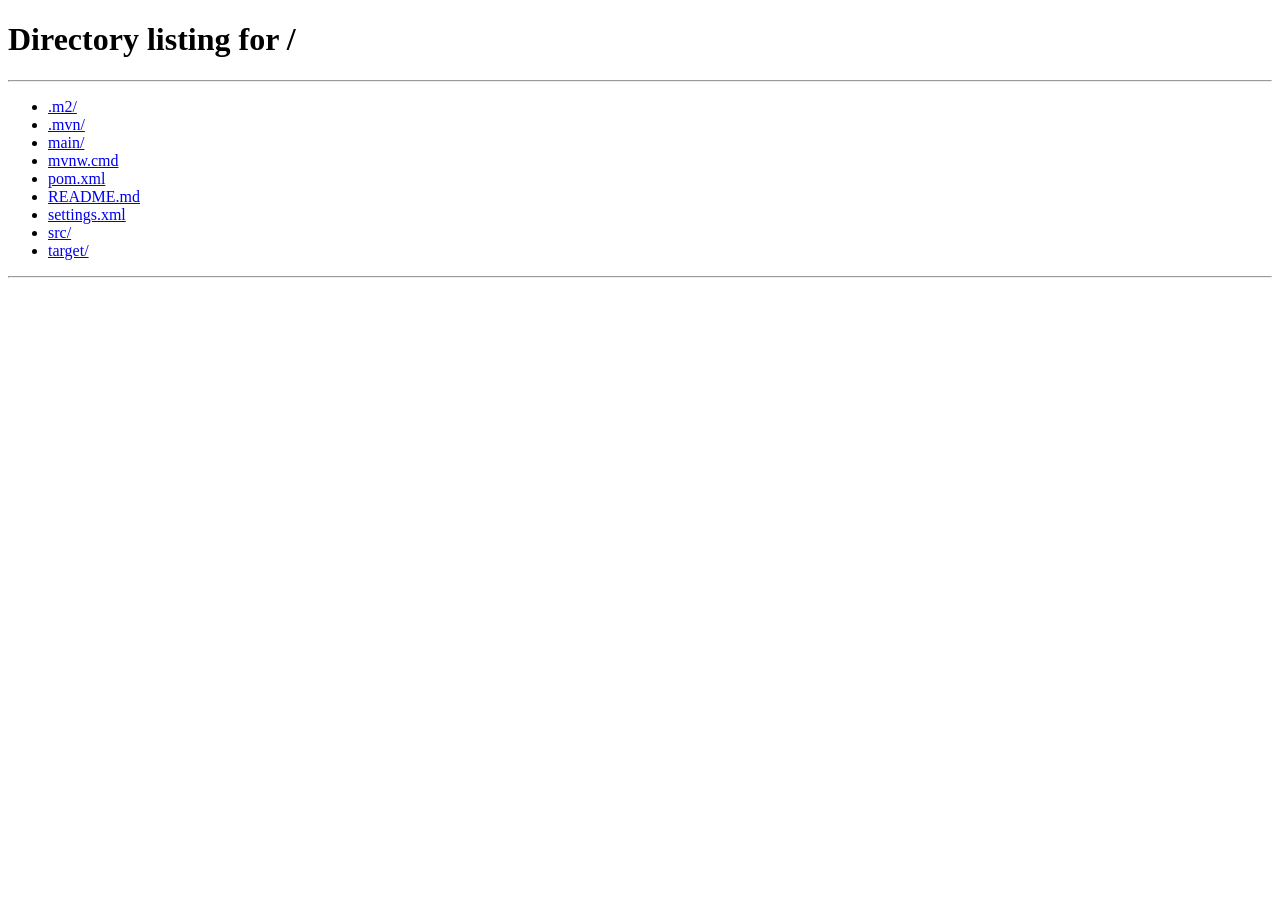
<file: main/frontend/dashboard.html>
<!DOCTYPE html>
<html lang="es">
<head>
    <meta charset="UTF-8">
    <meta name="viewport" content="width=device-width, initial-scale=1.0">
    <meta name="description" content="Digital Twin PoC - Panel de Control">
    <meta name="theme-color" content="#1e3a5f">
    <title>Digital Twin PoC - Panel de Control</title>
    <link rel="stylesheet" href="css/styles.css">
    <link rel="manifest" href="manifest.webmanifest">
    <link rel="icon" type="image/svg+xml" href="assets/icon.svg">
    <script src="js/sw-register.js" defer></script>
</head>
<body>
    <!-- Redirigir a index.html que maneja ambas pantallas -->
    <script>
        // Si ya está autenticado, mostrar dashboard; sino redirigir a login
        if (sessionStorage.getItem('dt_access_token') || localStorage.getItem('dt_access_token')) {
            window.location.href = '/';
        } else {
            window.location.href = '/';
        }
    </script>
    <noscript>
        <meta http-equiv="refresh" content="0;url=/">
        <p>Redirigiendo a <a href="/">Digital Twin PoC</a>...</p>
    </noscript>
</body>
</html>
</file>
<file: main/frontend/css/styles.css>
/* ==========================================================================
   Digital Twin PoC - Estilos PWA
   Manufactura Industrial - Gemelos Digitales
   ========================================================================== */

/* --- CSS Custom Properties (Variables) --- */
:root {
  /* Colores principales */
  --color-primary: #1e3a5f;
  --color-primary-light: #2d4a7c;
  --color-primary-dark: #152a45;
  --color-primary-gradient: linear-gradient(135deg, #1e3a5f 0%, #2d4a7c 100%);
  
  /* Colores secundarios */
  --color-secondary: #00a8cc;
  --color-secondary-light: #33bdd9;
  --color-secondary-dark: #0088a3;
  
  /* Colores de estado */
  --color-success: #28a745;
  --color-warning: #ffc107;
  --color-danger: #dc3545;
  --color-info: #17a2b8;
  
  /* Neutros */
  --color-white: #ffffff;
  --color-gray-50: #f8f9fa;
  --color-gray-100: #f1f3f5;
  --color-gray-200: #e9ecef;
  --color-gray-300: #dee2e6;
  --color-gray-400: #ced4da;
  --color-gray-500: #adb5bd;
  --color-gray-600: #6c757d;
  --color-gray-700: #495057;
  --color-gray-800: #343a40;
  --color-gray-900: #212529;
  
  /* Fondos */
  --bg-primary: #f5f7fa;
  --bg-secondary: #ffffff;
  --bg-card: #ffffff;
  --bg-sidebar: #1e3a5f;
  --bg-sidebar-hover: #2d4a7c;
  
  /* Textos */
  --text-primary: #212529;
  --text-secondary: #495057;
  --text-muted: #6c757d;
  --text-on-primary: #ffffff;
  --text-on-primary-muted: rgba(255, 255, 255, 0.7);
  
  /* Bordes */
  --border-color: #dee2e6;
  --border-radius-sm: 4px;
  --border-radius: 8px;
  --border-radius-lg: 12px;
  --border-radius-xl: 16px;
  
  /* Sombras */
  --shadow-sm: 0 1px 2px rgba(0, 0, 0, 0.05);
  --shadow: 0 2px 8px rgba(0, 0, 0, 0.08);
  --shadow-md: 0 4px 16px rgba(0, 0, 0, 0.1);
  --shadow-lg: 0 8px 32px rgba(0, 0, 0, 0.12);
  --shadow-xl: 0 16px 48px rgba(0, 0, 0, 0.15);
  
  /* Espaciado */
  --space-xs: 4px;
  --space-sm: 8px;
  --space-md: 16px;
  --space-lg: 24px;
  --space-xl: 32px;
  --space-2xl: 48px;
  
  /* Tipografía */
  --font-family: -apple-system, BlinkMacSystemFont, 'Segoe UI', Roboto, 'Helvetica Neue', Arial, sans-serif;
  --font-size-xs: 0.75rem;
  --font-size-sm: 0.875rem;
  --font-size-base: 1rem;
  --font-size-lg: 1.125rem;
  --font-size-xl: 1.25rem;
  --font-size-2xl: 1.5rem;
  --font-size-3xl: 2rem;
  --font-weight-normal: 400;
  --font-weight-medium: 500;
  --font-weight-semibold: 600;
  --font-weight-bold: 700;
  
  /* Transiciones */
  --transition-fast: 150ms ease;
  --transition-base: 250ms ease;
  --transition-slow: 350ms ease;
  
  /* Layout */
  --header-height: 64px;
  --sidebar-width: 280px;
  --sidebar-collapsed-width: 72px;
  
  /* Z-index */
  --z-dropdown: 100;
  --z-sticky: 200;
  --z-fixed: 300;
  --z-modal-backdrop: 400;
  --z-modal: 500;
  --z-popover: 600;
  --z-toast: 700;
}

/* Tema oscuro (opcional, para futura implementación) */
@media (prefers-color-scheme: dark) {
  :root {
    --bg-primary: #1a1d21;
    --bg-secondary: #212529;
    --bg-card: #2d3138;
    --text-primary: #f8f9fa;
    --text-secondary: #dee2e6;
    --text-muted: #adb5bd;
    --border-color: #495057;
  }
}

/* --- Reset y Base --- */
*, *::before, *::after {
  box-sizing: border-box;
  margin: 0;
  padding: 0;
}

html {
  font-size: 16px;
  -webkit-font-smoothing: antialiased;
  -moz-osx-font-smoothing: grayscale;
}

body {
  font-family: var(--font-family);
  font-size: var(--font-size-base);
  line-height: 1.6;
  color: var(--text-primary);
  background-color: var(--bg-primary);
  min-height: 100vh;
  overflow-x: hidden;
}

/* Accesibilidad: reducir movimiento */
@media (prefers-reduced-motion: reduce) {
  *, *::before, *::after {
    animation-duration: 0.01ms !important;
    animation-iteration-count: 1 !important;
    transition-duration: 0.01ms !important;
    scroll-behavior: auto !important;
  }
}

/* Focus visible para accesibilidad */
:focus-visible {
  outline: 2px solid var(--color-secondary);
  outline-offset: 2px;
}

/* Selección de texto */
::selection {
  background-color: var(--color-secondary);
  color: var(--color-white);
}

/* Scrollbar personalizada */
::-webkit-scrollbar {
  width: 8px;
  height: 8px;
}

::-webkit-scrollbar-track {
  background: var(--bg-primary);
}

::-webkit-scrollbar-thumb {
  background: var(--color-gray-400);
  border-radius: 4px;
}

::-webkit-scrollbar-thumb:hover {
  background: var(--color-gray-500);
}

/* ==========================================================================
   LOGIN SCREEN
   ========================================================================== */

.login-container {
  min-height: 100vh;
  display: flex;
  align-items: center;
  justify-content: center;
  padding: var(--space-lg);
  background: var(--bg-primary);
  background-image: 
    radial-gradient(ellipse 80% 50% at 50% -20%, rgba(30, 58, 95, 0.15), transparent),
    radial-gradient(ellipse 60% 40% at 100% 100%, rgba(0, 168, 204, 0.1), transparent);
}

.login-card {
  width: 100%;
  max-width: 420px;
  background: var(--bg-card);
  border-radius: var(--border-radius-xl);
  box-shadow: var(--shadow-xl);
  padding: var(--space-2xl);
  animation: slideUp 0.5s var(--transition-base);
}

@keyframes slideUp {
  from {
    opacity: 0;
    transform: translateY(20px);
  }
  to {
    opacity: 1;
    transform: translateY(0);
  }
}

.login-header {
  text-align: center;
  margin-bottom: var(--space-xl);
}

.logo-container {
  display: inline-flex;
  align-items: center;
  justify-content: center;
  width: 80px;
  height: 80px;
  background: var(--color-primary-gradient);
  border-radius: var(--border-radius-lg);
  margin-bottom: var(--space-md);
  box-shadow: var(--shadow-md);
}

.logo {
  width: 48px;
  height: 48px;
  color: var(--color-white);
}

.app-title {
  font-size: var(--font-size-2xl);
  font-weight: var(--font-weight-bold);
  color: var(--color-primary);
  margin-bottom: var(--space-xs);
}

.app-subtitle {
  font-size: var(--font-size-sm);
  color: var(--text-muted);
  margin-bottom: var(--space-xs);
}

.app-version {
  font-size: var(--font-size-xs);
  color: var(--color-gray-500);
  font-weight: var(--font-weight-medium);
}

/* Formulario */
.login-form {
  display: flex;
  flex-direction: column;
  gap: var(--space-md);
}

.form-group {
  display: flex;
  flex-direction: column;
  gap: var(--space-xs);
}

.form-label {
  display: flex;
  align-items: center;
  gap: var(--space-sm);
  font-size: var(--font-size-sm);
  font-weight: var(--font-weight-medium);
  color: var(--text-secondary);
}

.form-label .icon {
  width: 18px;
  height: 18px;
  color: var(--color-gray-500);
  flex-shrink: 0;
}

.form-input {
  width: 100%;
  padding: var(--space-sm) var(--space-md);
  font-size: var(--font-size-base);
  font-family: inherit;
  color: var(--text-primary);
  background: var(--bg-secondary);
  border: 2px solid var(--border-color);
  border-radius: var(--border-radius);
  transition: border-color var(--transition-fast), box-shadow var(--transition-fast);
}

.form-input:focus {
  border-color: var(--color-secondary);
  box-shadow: 0 0 0 3px rgba(0, 168, 204, 0.15);
}

.form-input::placeholder {
  color: var(--color-gray-400);
}

.form-input:invalid:not(:placeholder-shown) {
  border-color: var(--color-danger);
}

.password-wrapper {
  position: relative;
  display: flex;
  align-items: center;
}

.password-wrapper .form-input {
  padding-right: 52px;
}

.password-toggle {
  position: absolute;
  right: var(--space-sm);
  top: 50%;
  transform: translateY(-50%);
  width: 40px;
  height: 40px;
  display: flex;
  align-items: center;
  justify-content: center;
  background: transparent;
  border: none;
  border-radius: var(--border-radius);
  color: var(--color-gray-500);
  cursor: pointer;
  transition: color var(--transition-fast), background-color var(--transition-fast);
}

.password-toggle:hover {
  background: var(--color-gray-100);
  color: var(--text-secondary);
}

.password-toggle:focus-visible {
  outline: 2px solid var(--color-secondary);
  outline-offset: 2px;
}

.password-toggle .icon {
  width: 20px;
  height: 20px;
}

.password-toggle[aria-pressed="true"] .eye-open {
  display: none;
}

.password-toggle[aria-pressed="true"] .eye-closed {
  display: block;
}

.password-toggle:not([aria-pressed="true"]) .eye-open {
  display: block;
}

.password-toggle:not([aria-pressed="true"]) .eye-closed {
  display: none;
}

.form-error {
  font-size: var(--font-size-xs);
  color: var(--color-danger);
  min-height: 16px;
}

/* Alertas */
.alert {
  display: flex;
  align-items: center;
  gap: var(--space-sm);
  padding: var(--space-sm) var(--space-md);
  border-radius: var(--border-radius);
  font-size: var(--font-size-sm);
  animation: slideDown 0.3s var(--transition-base);
}

@keyframes slideDown {
  from {
    opacity: 0;
    transform: translateY(-10px);
  }
  to {
    opacity: 1;
    transform: translateY(0);
  }
}

.alert-error {
  background: #fff5f5;
  color: var(--color-danger);
  border: 1px solid #feb2b2;
}

.alert-icon {
  width: 20px;
  height: 20px;
  flex-shrink: 0;
}

/* Botones */
.btn {
  display: inline-flex;
  align-items: center;
  justify-content: center;
  gap: var(--space-sm);
  padding: var(--space-sm) var(--space-lg);
  font-size: var(--font-size-sm);
  font-weight: var(--font-weight-semibold);
  font-family: inherit;
  border: none;
  border-radius: var(--border-radius);
  cursor: pointer;
  transition: all var(--transition-fast);
  text-decoration: none;
  white-space: nowrap;
}

.btn:disabled {
  opacity: 0.6;
  cursor: not-allowed;
}

.btn-primary {
  background: var(--color-primary-gradient);
  color: var(--color-white);
  box-shadow: var(--shadow);
}

.btn-primary:hover:not(:disabled) {
  box-shadow: var(--shadow-md);
  transform: translateY(-1px);
}

.btn-primary:active:not(:disabled) {
  transform: translateY(0);
}

.btn-secondary {
  background: var(--bg-secondary);
  color: var(--text-secondary);
  border: 1px solid var(--border-color);
}

.btn-secondary:hover:not(:disabled) {
  background: var(--color-gray-100);
  border-color: var(--color-gray-400);
}

.btn-block {
  width: 100%;
}

.btn-icon {
  width: 40px;
  height: 40px;
  padding: 0;
  background: transparent;
  color: var(--text-on-primary);
  border-radius: var(--border-radius);
}

.btn-icon:hover:not(:disabled) {
  background: rgba(255, 255, 255, 0.1);
}

.btn-logout {
  gap: var(--space-sm);
  padding: var(--space-xs) var(--space-md);
}

.btn-logout .icon {
  width: 18px;
  height: 18px;
}

.btn-loader {
  display: flex;
  align-items: center;
}

.spinner {
  width: 20px;
  height: 20px;
  animation: spin 1s linear infinite;
}

@keyframes spin {
  from { transform: rotate(0deg); }
  to { transform: rotate(360deg); }
}

/* Usuarios de prueba */
.test-users {
  margin-top: var(--space-lg);
  border-top: 1px solid var(--border-color);
  padding-top: var(--space-lg);
}

.test-users summary {
  font-size: var(--font-size-sm);
  color: var(--text-muted);
  cursor: pointer;
  font-weight: var(--font-weight-medium);
  padding: var(--space-xs) 0;
}

.test-users summary::-webkit-details-marker {
  display: none;
}

.test-users summary::before {
  content: '▶';
  display: inline-block;
  margin-right: var(--space-sm);
  font-size: var(--font-size-xs);
  transition: transform var(--transition-fast);
}

.test-users[open] summary::before {
  transform: rotate(90deg);
}

.test-user-list {
  display: flex;
  flex-direction: column;
  gap: var(--space-xs);
  margin-top: var(--space-sm);
}

.test-user {
  padding: var(--space-sm) var(--space-md);
  background: var(--color-gray-50);
  border-radius: var(--border-radius);
  font-size: var(--font-size-sm);
  color: var(--text-secondary);
  cursor: pointer;
  transition: background-color var(--transition-fast);
}

.test-user:hover {
  background: var(--color-gray-100);
}

.test-user strong {
  color: var(--color-primary);
  margin-right: var(--space-sm);
}

.login-footer {
  margin-top: var(--space-xl);
  text-align: center;
  font-size: var(--font-size-xs);
  color: var(--color-gray-500);
}

/* ==========================================================================
   DASHBOARD LAYOUT
   ========================================================================== */

.dashboard-container {
  min-height: 100vh;
  display: flex;
  flex-direction: column;
}

/* Header */
.dashboard-header {
  position: sticky;
  top: 0;
  z-index: var(--z-sticky);
  height: var(--header-height);
  background: var(--bg-secondary);
  border-bottom: 1px solid var(--border-color);
  display: flex;
  align-items: center;
  justify-content: space-between;
  padding: 0 var(--space-lg);
  box-shadow: var(--shadow-sm);
}

.header-left {
  display: flex;
  align-items: center;
  gap: var(--space-md);
}

.dashboard-title {
  font-size: var(--font-size-xl);
  font-weight: var(--font-weight-semibold);
  color: var(--color-primary);
}

.header-right {
  display: flex;
  align-items: center;
  gap: var(--space-md);
}

.user-info {
  display: flex;
  align-items: center;
  gap: var(--space-sm);
}

.user-avatar {
  width: 40px;
  height: 40px;
  border-radius: 50%;
  background: var(--color-primary-gradient);
  display: flex;
  align-items: center;
  justify-content: center;
  color: var(--color-white);
  font-weight: var(--font-weight-bold);
  font-size: var(--font-size-lg);
}

.user-details {
  display: flex;
  flex-direction: column;
  line-height: 1.2;
}

.user-name {
  font-size: var(--font-size-sm);
  font-weight: var(--font-weight-medium);
  color: var(--text-primary);
}

.user-role {
  font-size: var(--font-size-xs);
  color: var(--text-muted);
  text-transform: uppercase;
  letter-spacing: 0.5px;
}

/* Layout Principal */
.dashboard-layout {
  display: flex;
  flex: 1;
  overflow: hidden;
}

/* Sidebar */
.sidebar {
  position: fixed;
  top: var(--header-height);
  left: 0;
  bottom: 0;
  width: var(--sidebar-width);
  background: var(--bg-sidebar);
  color: var(--text-on-primary);
  overflow-y: auto;
  z-index: var(--z-fixed);
  transition: transform var(--transition-base);
  box-shadow: var(--shadow-lg);
}

.sidebar-nav {
  padding: var(--space-lg);
}

.nav-section {
  margin-bottom: var(--space-xl);
}

.nav-section:last-child {
  margin-bottom: 0;
}

.nav-section-title {
  font-size: var(--font-size-xs);
  font-weight: var(--font-weight-semibold);
  text-transform: uppercase;
  letter-spacing: 1px;
  color: var(--text-on-primary-muted);
  margin-bottom: var(--space-md);
  padding: 0 var(--space-sm);
}

.nav-list {
  list-style: none;
  display: flex;
  flex-direction: column;
  gap: var(--space-xs);
}

.nav-item {
  width: 100%;
}

.nav-btn {
  width: 100%;
  display: flex;
  align-items: center;
  gap: var(--space-md);
  padding: var(--space-sm) var(--space-md);
  background: transparent;
  border: none;
  border-radius: var(--border-radius);
  color: var(--text-on-primary);
  font-size: var(--font-size-sm);
  font-weight: var(--font-weight-medium);
  font-family: inherit;
  text-align: left;
  cursor: pointer;
  transition: all var(--transition-fast);
  white-space: nowrap;
}

.nav-btn:hover:not(:disabled) {
  background: var(--bg-sidebar-hover);
}

.nav-btn:focus-visible {
  outline: 2px solid var(--color-secondary);
  outline-offset: -2px;
}

.nav-btn:disabled {
  opacity: 0.4;
  cursor: not-allowed;
  pointer-events: none;
}

.nav-btn .icon {
  width: 22px;
  height: 22px;
  flex-shrink: 0;
  color: var(--text-on-primary-muted);
  transition: color var(--transition-fast);
}

.nav-btn:hover:not(:disabled) .icon {
  color: var(--color-secondary);
}

.nav-btn:disabled .icon {
  color: rgba(255, 255, 255, 0.2);
}

/* Sidebar Overlay (móvil) */
.sidebar-overlay {
  display: none;
  position: fixed;
  top: var(--header-height);
  left: 0;
  right: 0;
  bottom: 0;
  background: rgba(0, 0, 0, 0.5);
  z-index: calc(var(--z-fixed) - 1);
  opacity: 0;
  transition: opacity var(--transition-base);
}

.sidebar-overlay.visible {
  display: block;
  opacity: 1;
}

/* Main Content */
.main-content {
  flex: 1;
  margin-left: var(--sidebar-width);
  padding: var(--space-xl);
  overflow-y: auto;
  transition: margin-left var(--transition-base);
}

/* Welcome Section */
.welcome-section {
  margin-bottom: var(--space-xl);
}

.welcome-card {
  background: var(--bg-card);
  border-radius: var(--border-radius-lg);
  padding: var(--space-xl);
  box-shadow: var(--shadow);
  border: 1px solid var(--border-color);
}

.welcome-icon {
  width: 56px;
  height: 56px;
  border-radius: var(--border-radius);
  background: var(--color-primary-gradient);
  display: flex;
  align-items: center;
  justify-content: center;
  margin-bottom: var(--space-md);
}

.welcome-icon svg {
  width: 28px;
  height: 28px;
  color: var(--color-white);
}

.welcome-title {
  font-size: var(--font-size-xl);
  font-weight: var(--font-weight-bold);
  color: var(--text-primary);
  margin-bottom: var(--space-xs);
}

.welcome-text {
  color: var(--text-secondary);
  margin-bottom: var(--space-md);
}

.user-badge {
  display: inline-flex;
  align-items: center;
  gap: var(--space-sm);
  padding: var(--space-xs) var(--space-md);
  background: var(--color-primary-gradient);
  color: var(--color-white);
  border-radius: var(--border-radius);
  font-size: var(--font-size-sm);
  font-weight: var(--font-weight-medium);
}

/* Features Section */
.features-section {
  margin-bottom: var(--space-xl);
}

.section-title {
  font-size: var(--font-size-lg);
  font-weight: var(--font-weight-semibold);
  color: var(--text-primary);
  margin-bottom: var(--space-xs);
}

.section-subtitle {
  font-size: var(--font-size-sm);
  color: var(--text-muted);
  margin-bottom: var(--space-lg);
}

.features-grid {
  display: grid;
  grid-template-columns: repeat(auto-fill, minmax(280px, 1fr));
  gap: var(--space-md);
}

.feature-card {
  background: var(--bg-card);
  border: 1px solid var(--border-color);
  border-radius: var(--border-radius-lg);
  padding: var(--space-lg);
  transition: all var(--transition-base);
  cursor: pointer;
}

.feature-card:hover {
  border-color: var(--color-secondary);
  box-shadow: var(--shadow-md);
  transform: translateY(-2px);
}

.feature-card:disabled,
.feature-card.disabled {
  opacity: 0.5;
  cursor: not-allowed;
  pointer-events: none;
}

.feature-card:disabled:hover,
.feature-card.disabled:hover {
  border-color: var(--border-color);
  box-shadow: none;
  transform: none;
}

.feature-icon {
  width: 48px;
  height: 48px;
  border-radius: var(--border-radius);
  display: flex;
  align-items: center;
  justify-content: center;
  margin-bottom: var(--space-md);
}

.feature-card:not(:disabled) .feature-icon {
  background: var(--color-primary-gradient);
}

.feature-card:disabled .feature-icon,
.feature-card.disabled .feature-icon {
  background: var(--color-gray-200);
}

.feature-icon svg {
  width: 24px;
  height: 24px;
  color: var(--color-white);
}

.feature-card:disabled .feature-icon svg,
.feature-card.disabled .feature-icon svg {
  color: var(--color-gray-500);
}

.feature-title {
  font-size: var(--font-size-base);
  font-weight: var(--font-weight-semibold);
  color: var(--text-primary);
  margin-bottom: var(--space-xs);
}

.feature-desc {
  font-size: var(--font-size-sm);
  color: var(--text-muted);
}

/* System Info */
.system-info {
  margin-top: var(--space-xl);
}

.info-cards {
  display: grid;
  grid-template-columns: repeat(auto-fit, minmax(200px, 1fr));
  gap: var(--space-md);
}

.info-card {
  background: var(--bg-card);
  border: 1px solid var(--border-color);
  border-radius: var(--border-radius-lg);
  padding: var(--space-lg);
  display: flex;
  align-items: center;
  gap: var(--space-md);
  transition: all var(--transition-base);
}

.info-card:hover {
  border-color: var(--color-secondary);
  box-shadow: var(--shadow);
}

.info-icon {
  width: 48px;
  height: 48px;
  border-radius: var(--border-radius);
  background: var(--color-gray-100);
  display: flex;
  align-items: center;
  justify-content: center;
  flex-shrink: 0;
}

.info-icon svg {
  width: 24px;
  height: 24px;
  color: var(--color-primary);
}

.info-content {
  display: flex;
  flex-direction: column;
  gap: 2px;
}

.info-value {
  font-size: var(--font-size-lg);
  font-weight: var(--font-weight-bold);
  color: var(--text-primary);
}

.info-label {
  font-size: var(--font-size-xs);
  color: var(--text-muted);
  text-transform: uppercase;
  letter-spacing: 0.5px;
}

/* ==========================================================================
   TOAST NOTIFICATIONS
   ========================================================================== */

.toast-container {
  position: fixed;
  bottom: var(--space-lg);
  right: var(--space-lg);
  z-index: var(--z-toast);
  display: flex;
  flex-direction: column;
  gap: var(--space-sm);
  pointer-events: none;
}

.toast {
  display: flex;
  align-items: center;
  gap: var(--space-sm);
  padding: var(--space-md) var(--space-lg);
  background: var(--bg-card);
  border-radius: var(--border-radius);
  box-shadow: var(--shadow-lg);
  border-left: 4px solid var(--color-primary);
  animation: slideInRight 0.3s var(--transition-base);
  pointer-events: auto;
  max-width: 360px;
}

@keyframes slideInRight {
  from {
    opacity: 0;
    transform: translateX(100%);
  }
  to {
    opacity: 1;
    transform: translateX(0);
  }
}

.toast-success {
  border-left-color: var(--color-success);
}

.toast-error {
  border-left-color: var(--color-danger);
}

.toast-warning {
  border-left-color: var(--color-warning);
}

.toast-info {
  border-left-color: var(--color-info);
}

.toast-icon {
  width: 20px;
  height: 20px;
  flex-shrink: 0;
}

.toast-message {
  flex: 1;
  font-size: var(--font-size-sm);
  color: var(--text-primary);
}

.toast-close {
  width: 24px;
  height: 24px;
  display: flex;
  align-items: center;
  justify-content: center;
  background: transparent;
  border: none;
  color: var(--text-muted);
  cursor: pointer;
  border-radius: var(--border-radius-sm);
  transition: all var(--transition-fast);
}

.toast-close:hover {
  background: var(--color-gray-100);
  color: var(--text-primary);
}

.toast-close svg {
  width: 16px;
  height: 16px;
}

/* ==========================================================================
   RESPONSIVE
   ========================================================================== */

/* Tablet */
@media (max-width: 1024px) {
  .sidebar {
    transform: translateX(-100%);
  }
  
  .sidebar.open {
    transform: translateX(0);
  }
  
  .sidebar-overlay.visible {
    display: block;
  }
  
  .main-content {
    margin-left: 0;
  }
  
  .main-content.sidebar-open {
    margin-left: 0;
  }
}

/* Móvil */
@media (max-width: 768px) {
  :root {
    --header-height: 56px;
  }
  
  .login-card {
    padding: var(--space-xl);
    margin: var(--space-md);
  }
  
  .dashboard-header {
    padding: 0 var(--space-md);
  }
  
  .dashboard-title {
    font-size: var(--font-size-lg);
  }
  
  .user-details {
    display: none;
  }
  
  .main-content {
    padding: var(--space-md);
  }
  
  .welcome-card {
    padding: var(--space-lg);
  }
  
  .features-grid {
    grid-template-columns: 1fr;
  }
  
  .info-cards {
    grid-template-columns: 1fr;
  }
  
  .toast-container {
    left: var(--space-md);
    right: var(--space-md);
    bottom: var(--space-md);
  }
  
  .toast {
    max-width: none;
  }
}

/* Muy pequeño */
@media (max-width: 480px) {
  .login-card {
    padding: var(--space-lg);
    border-radius: var(--border-radius-lg);
  }
  
  .app-title {
    font-size: var(--font-size-xl);
  }
  
  .btn {
    padding: var(--space-sm) var(--space-md);
  }
}

/* ==========================================================================
   UTILIDADES
   ========================================================================== */

.sr-only {
  position: absolute;
  width: 1px;
  height: 1px;
  padding: 0;
  margin: -1px;
  overflow: hidden;
  clip: rect(0, 0, 0, 0);
  white-space: nowrap;
  border: 0;
}

.text-center { text-align: center; }
.text-muted { color: var(--text-muted); }
.text-primary { color: var(--color-primary); }
.text-success { color: var(--color-success); }
.text-danger { color: var(--color-danger); }
.text-warning { color: var(--color-warning); }

.d-none { display: none !important; }
.d-flex { display: flex; }
.d-block { display: block; }
.d-grid { display: grid; }

.gap-xs { gap: var(--space-xs); }
.gap-sm { gap: var(--space-sm); }
.gap-md { gap: var(--space-md); }
.gap-lg { gap: var(--space-lg); }

.mt-sm { margin-top: var(--space-sm); }
.mt-md { margin-top: var(--space-md); }
.mt-lg { margin-top: var(--space-lg); }
.mb-sm { margin-bottom: var(--space-sm); }
.mb-md { margin-bottom: var(--space-md); }
.mb-lg { margin-bottom: var(--space-lg); }

/* Print styles */
@media print {
  .sidebar, .dashboard-header, .btn, .toast-container {
    display: none !important;
  }
  
  .main-content {
    margin-left: 0;
    padding: 0;
  }
  
  body {
    background: white;
  }
}
</file>
<file: src/main/frontend/css/styles.css>
/* ==========================================================================
   Digital Twin PoC - Estilos PWA
   Manufactura Industrial - Gemelos Digitales
   ========================================================================== */

/* --- CSS Custom Properties (Variables) --- */
:root {
  /* Colores principales */
  --color-primary: #1e3a5f;
  --color-primary-light: #2d4a7c;
  --color-primary-dark: #152a45;
  --color-primary-gradient: linear-gradient(135deg, #1e3a5f 0%, #2d4a7c 100%);
  
  /* Colores secundarios */
  --color-secondary: #00a8cc;
  --color-secondary-light: #33bdd9;
  --color-secondary-dark: #0088a3;
  
  /* Colores de estado */
  --color-success: #28a745;
  --color-warning: #ffc107;
  --color-danger: #dc3545;
  --color-info: #17a2b8;
  
  /* Neutros */
  --color-white: #ffffff;
  --color-gray-50: #f8f9fa;
  --color-gray-100: #f1f3f5;
  --color-gray-200: #e9ecef;
  --color-gray-300: #dee2e6;
  --color-gray-400: #ced4da;
  --color-gray-500: #adb5bd;
  --color-gray-600: #6c757d;
  --color-gray-700: #495057;
  --color-gray-800: #343a40;
  --color-gray-900: #212529;
  
  /* Fondos */
  --bg-primary: #f5f7fa;
  --bg-secondary: #ffffff;
  --bg-card: #ffffff;
  --bg-sidebar: #1e3a5f;
  --bg-sidebar-hover: #2d4a7c;
  
  /* Textos */
  --text-primary: #212529;
  --text-secondary: #495057;
  --text-muted: #6c757d;
  --text-on-primary: #ffffff;
  --text-on-primary-muted: rgba(255, 255, 255, 0.7);
  
  /* Bordes */
  --border-color: #dee2e6;
  --border-radius-sm: 4px;
  --border-radius: 8px;
  --border-radius-lg: 12px;
  --border-radius-xl: 16px;
  
  /* Sombras */
  --shadow-sm: 0 1px 2px rgba(0, 0, 0, 0.05);
  --shadow: 0 2px 8px rgba(0, 0, 0, 0.08);
  --shadow-md: 0 4px 16px rgba(0, 0, 0, 0.1);
  --shadow-lg: 0 8px 32px rgba(0, 0, 0, 0.12);
  --shadow-xl: 0 16px 48px rgba(0, 0, 0, 0.15);
  
  /* Espaciado */
  --space-xs: 4px;
  --space-sm: 8px;
  --space-md: 16px;
  --space-lg: 24px;
  --space-xl: 32px;
  --space-2xl: 48px;
  
  /* Tipografía */
  --font-family: -apple-system, BlinkMacSystemFont, 'Segoe UI', Roboto, 'Helvetica Neue', Arial, sans-serif;
  --font-size-xs: 0.75rem;
  --font-size-sm: 0.875rem;
  --font-size-base: 1rem;
  --font-size-lg: 1.125rem;
  --font-size-xl: 1.25rem;
  --font-size-2xl: 1.5rem;
  --font-size-3xl: 2rem;
  --font-weight-normal: 400;
  --font-weight-medium: 500;
  --font-weight-semibold: 600;
  --font-weight-bold: 700;
  
  /* Transiciones */
  --transition-fast: 150ms ease;
  --transition-base: 250ms ease;
  --transition-slow: 350ms ease;
  
  /* Layout */
  --header-height: 64px;
  --sidebar-width: 280px;
  --sidebar-collapsed-width: 72px;
  
  /* Z-index */
  --z-dropdown: 100;
  --z-sticky: 200;
  --z-fixed: 300;
  --z-modal-backdrop: 400;
  --z-modal: 500;
  --z-popover: 600;
  --z-toast: 700;
}

/* Tema oscuro (opcional, para futura implementación) */
@media (prefers-color-scheme: dark) {
  :root {
    --bg-primary: #1a1d21;
    --bg-secondary: #212529;
    --bg-card: #2d3138;
    --text-primary: #f8f9fa;
    --text-secondary: #dee2e6;
    --text-muted: #adb5bd;
    --border-color: #495057;
  }
}

/* --- Reset y Base --- */
*, *::before, *::after {
  box-sizing: border-box;
  margin: 0;
  padding: 0;
}

html {
  font-size: 16px;
  -webkit-font-smoothing: antialiased;
  -moz-osx-font-smoothing: grayscale;
}

body {
  font-family: var(--font-family);
  font-size: var(--font-size-base);
  line-height: 1.6;
  color: var(--text-primary);
  background-color: var(--bg-primary);
  min-height: 100vh;
  overflow-x: hidden;
}

/* Accesibilidad: reducir movimiento */
@media (prefers-reduced-motion: reduce) {
  *, *::before, *::after {
    animation-duration: 0.01ms !important;
    animation-iteration-count: 1 !important;
    transition-duration: 0.01ms !important;
    scroll-behavior: auto !important;
  }
}

/* Focus visible para accesibilidad */
:focus-visible {
  outline: 2px solid var(--color-secondary);
  outline-offset: 2px;
}

/* Selección de texto */
::selection {
  background-color: var(--color-secondary);
  color: var(--color-white);
}

/* Scrollbar personalizada */
::-webkit-scrollbar {
  width: 8px;
  height: 8px;
}

::-webkit-scrollbar-track {
  background: var(--bg-primary);
}

::-webkit-scrollbar-thumb {
  background: var(--color-gray-400);
  border-radius: 4px;
}

::-webkit-scrollbar-thumb:hover {
  background: var(--color-gray-500);
}

/* ==========================================================================
   LOGIN SCREEN
   ========================================================================== */

.login-container {
  min-height: 100vh;
  display: flex;
  align-items: center;
  justify-content: center;
  padding: var(--space-lg);
  background: var(--bg-primary);
  background-image: 
    radial-gradient(ellipse 80% 50% at 50% -20%, rgba(30, 58, 95, 0.15), transparent),
    radial-gradient(ellipse 60% 40% at 100% 100%, rgba(0, 168, 204, 0.1), transparent);
}

.login-card {
  width: 100%;
  max-width: 420px;
  background: var(--bg-card);
  border-radius: var(--border-radius-xl);
  box-shadow: var(--shadow-xl);
  padding: var(--space-2xl);
  animation: slideUp 0.5s var(--transition-base);
}

@keyframes slideUp {
  from {
    opacity: 0;
    transform: translateY(20px);
  }
  to {
    opacity: 1;
    transform: translateY(0);
  }
}

.login-header {
  text-align: center;
  margin-bottom: var(--space-xl);
}

.logo-container {
  display: inline-flex;
  align-items: center;
  justify-content: center;
  width: 80px;
  height: 80px;
  background: var(--color-primary-gradient);
  border-radius: var(--border-radius-lg);
  margin-bottom: var(--space-md);
  box-shadow: var(--shadow-md);
}

.logo {
  width: 48px;
  height: 48px;
  color: var(--color-white);
}

.app-title {
  font-size: var(--font-size-2xl);
  font-weight: var(--font-weight-bold);
  color: var(--color-primary);
  margin-bottom: var(--space-xs);
}

.app-subtitle {
  font-size: var(--font-size-sm);
  color: var(--text-muted);
  margin-bottom: var(--space-xs);
}

.app-version {
  font-size: var(--font-size-xs);
  color: var(--color-gray-500);
  font-weight: var(--font-weight-medium);
}

/* Formulario */
.login-form {
  display: flex;
  flex-direction: column;
  gap: var(--space-md);
}

.form-group {
  display: flex;
  flex-direction: column;
  gap: var(--space-xs);
}

.form-label {
  display: flex;
  align-items: center;
  gap: var(--space-sm);
  font-size: var(--font-size-sm);
  font-weight: var(--font-weight-medium);
  color: var(--text-secondary);
}

.form-label .icon {
  width: 18px;
  height: 18px;
  color: var(--color-gray-500);
  flex-shrink: 0;
}

.form-input {
  width: 100%;
  padding: var(--space-sm) var(--space-md);
  font-size: var(--font-size-base);
  font-family: inherit;
  color: var(--text-primary);
  background: var(--bg-secondary);
  border: 2px solid var(--border-color);
  border-radius: var(--border-radius);
  transition: border-color var(--transition-fast), box-shadow var(--transition-fast);
}

.form-input:focus {
  border-color: var(--color-secondary);
  box-shadow: 0 0 0 3px rgba(0, 168, 204, 0.15);
}

.form-input::placeholder {
  color: var(--color-gray-400);
}

.form-input:invalid:not(:placeholder-shown) {
  border-color: var(--color-danger);
}

.password-wrapper {
  position: relative;
  display: flex;
  align-items: center;
}

.password-wrapper .form-input {
  padding-right: 52px;
}

.password-toggle {
  position: absolute;
  right: var(--space-sm);
  top: 50%;
  transform: translateY(-50%);
  width: 40px;
  height: 40px;
  display: flex;
  align-items: center;
  justify-content: center;
  background: transparent;
  border: none;
  border-radius: var(--border-radius);
  color: var(--color-gray-500);
  cursor: pointer;
  transition: color var(--transition-fast), background-color var(--transition-fast);
}

.password-toggle:hover {
  background: var(--color-gray-100);
  color: var(--text-secondary);
}

.password-toggle:focus-visible {
  outline: 2px solid var(--color-secondary);
  outline-offset: 2px;
}

.password-toggle .icon {
  width: 20px;
  height: 20px;
}

.password-toggle[aria-pressed="true"] .eye-open {
  display: none;
}

.password-toggle[aria-pressed="true"] .eye-closed {
  display: block;
}

.password-toggle:not([aria-pressed="true"]) .eye-open {
  display: block;
}

.password-toggle:not([aria-pressed="true"]) .eye-closed {
  display: none;
}

.form-error {
  font-size: var(--font-size-xs);
  color: var(--color-danger);
  min-height: 16px;
}

/* Alertas */
.alert {
  display: flex;
  align-items: center;
  gap: var(--space-sm);
  padding: var(--space-sm) var(--space-md);
  border-radius: var(--border-radius);
  font-size: var(--font-size-sm);
  animation: slideDown 0.3s var(--transition-base);
}

@keyframes slideDown {
  from {
    opacity: 0;
    transform: translateY(-10px);
  }
  to {
    opacity: 1;
    transform: translateY(0);
  }
}

.alert-error {
  background: #fff5f5;
  color: var(--color-danger);
  border: 1px solid #feb2b2;
}

.alert-icon {
  width: 20px;
  height: 20px;
  flex-shrink: 0;
}

/* Botones */
.btn {
  display: inline-flex;
  align-items: center;
  justify-content: center;
  gap: var(--space-sm);
  padding: var(--space-sm) var(--space-lg);
  font-size: var(--font-size-sm);
  font-weight: var(--font-weight-semibold);
  font-family: inherit;
  border: none;
  border-radius: var(--border-radius);
  cursor: pointer;
  transition: all var(--transition-fast);
  text-decoration: none;
  white-space: nowrap;
}

.btn:disabled {
  opacity: 0.6;
  cursor: not-allowed;
}

.btn-primary {
  background: var(--color-primary-gradient);
  color: var(--color-white);
  box-shadow: var(--shadow);
}

.btn-primary:hover:not(:disabled) {
  box-shadow: var(--shadow-md);
  transform: translateY(-1px);
}

.btn-primary:active:not(:disabled) {
  transform: translateY(0);
}

.btn-secondary {
  background: var(--bg-secondary);
  color: var(--text-secondary);
  border: 1px solid var(--border-color);
}

.btn-secondary:hover:not(:disabled) {
  background: var(--color-gray-100);
  border-color: var(--color-gray-400);
}

.btn-block {
  width: 100%;
}

.btn-icon {
  width: 40px;
  height: 40px;
  padding: 0;
  background: transparent;
  color: var(--text-on-primary);
  border-radius: var(--border-radius);
}

.btn-icon:hover:not(:disabled) {
  background: rgba(255, 255, 255, 0.1);
}

.btn-logout {
  gap: var(--space-sm);
  padding: var(--space-xs) var(--space-md);
}

.btn-logout .icon {
  width: 18px;
  height: 18px;
}

.btn-loader {
  display: flex;
  align-items: center;
}

.spinner {
  width: 20px;
  height: 20px;
  animation: spin 1s linear infinite;
}

@keyframes spin {
  from { transform: rotate(0deg); }
  to { transform: rotate(360deg); }
}

/* Usuarios de prueba */
.test-users {
  margin-top: var(--space-lg);
  border-top: 1px solid var(--border-color);
  padding-top: var(--space-lg);
}

.test-users summary {
  font-size: var(--font-size-sm);
  color: var(--text-muted);
  cursor: pointer;
  font-weight: var(--font-weight-medium);
  padding: var(--space-xs) 0;
}

.test-users summary::-webkit-details-marker {
  display: none;
}

.test-users summary::before {
  content: '▶';
  display: inline-block;
  margin-right: var(--space-sm);
  font-size: var(--font-size-xs);
  transition: transform var(--transition-fast);
}

.test-users[open] summary::before {
  transform: rotate(90deg);
}

.test-user-list {
  display: flex;
  flex-direction: column;
  gap: var(--space-xs);
  margin-top: var(--space-sm);
}

.test-user {
  padding: var(--space-sm) var(--space-md);
  background: var(--color-gray-50);
  border-radius: var(--border-radius);
  font-size: var(--font-size-sm);
  color: var(--text-secondary);
  cursor: pointer;
  transition: background-color var(--transition-fast);
}

.test-user:hover {
  background: var(--color-gray-100);
}

.test-user strong {
  color: var(--color-primary);
  margin-right: var(--space-sm);
}

.login-footer {
  margin-top: var(--space-xl);
  text-align: center;
  font-size: var(--font-size-xs);
  color: var(--color-gray-500);
}

/* ==========================================================================
   DASHBOARD LAYOUT
   ========================================================================== */

.dashboard-container {
  min-height: 100vh;
  display: flex;
  flex-direction: column;
}

/* Header */
.dashboard-header {
  position: sticky;
  top: 0;
  z-index: var(--z-sticky);
  height: var(--header-height);
  background: var(--bg-secondary);
  border-bottom: 1px solid var(--border-color);
  display: flex;
  align-items: center;
  justify-content: space-between;
  padding: 0 var(--space-lg);
  box-shadow: var(--shadow-sm);
}

.header-left {
  display: flex;
  align-items: center;
  gap: var(--space-md);
}

.dashboard-title {
  font-size: var(--font-size-xl);
  font-weight: var(--font-weight-semibold);
  color: var(--color-primary);
}

.header-right {
  display: flex;
  align-items: center;
  gap: var(--space-md);
}

.user-info {
  display: flex;
  align-items: center;
  gap: var(--space-sm);
}

.user-avatar {
  width: 40px;
  height: 40px;
  border-radius: 50%;
  background: var(--color-primary-gradient);
  display: flex;
  align-items: center;
  justify-content: center;
  color: var(--color-white);
  font-weight: var(--font-weight-bold);
  font-size: var(--font-size-lg);
}

.user-details {
  display: flex;
  flex-direction: column;
  line-height: 1.2;
}

.user-name {
  font-size: var(--font-size-sm);
  font-weight: var(--font-weight-medium);
  color: var(--text-primary);
}

.user-role {
  font-size: var(--font-size-xs);
  color: var(--text-muted);
  text-transform: uppercase;
  letter-spacing: 0.5px;
}

/* Layout Principal */
.dashboard-layout {
  display: flex;
  flex: 1;
  overflow: hidden;
}

/* Sidebar */
.sidebar {
  position: fixed;
  top: var(--header-height);
  left: 0;
  bottom: 0;
  width: var(--sidebar-width);
  background: var(--bg-sidebar);
  color: var(--text-on-primary);
  overflow-y: auto;
  z-index: var(--z-fixed);
  transition: transform var(--transition-base);
  box-shadow: var(--shadow-lg);
}

.sidebar-nav {
  padding: var(--space-lg);
}

.nav-section {
  margin-bottom: var(--space-xl);
}

.nav-section:last-child {
  margin-bottom: 0;
}

.nav-section-title {
  font-size: var(--font-size-xs);
  font-weight: var(--font-weight-semibold);
  text-transform: uppercase;
  letter-spacing: 1px;
  color: var(--text-on-primary-muted);
  margin-bottom: var(--space-md);
  padding: 0 var(--space-sm);
}

.nav-list {
  list-style: none;
  display: flex;
  flex-direction: column;
  gap: var(--space-xs);
}

.nav-item {
  width: 100%;
}

.nav-btn {
  width: 100%;
  display: flex;
  align-items: center;
  gap: var(--space-md);
  padding: var(--space-sm) var(--space-md);
  background: transparent;
  border: none;
  border-radius: var(--border-radius);
  color: var(--text-on-primary);
  font-size: var(--font-size-sm);
  font-weight: var(--font-weight-medium);
  font-family: inherit;
  text-align: left;
  cursor: pointer;
  transition: all var(--transition-fast);
  white-space: nowrap;
}

.nav-btn:hover:not(:disabled) {
  background: var(--bg-sidebar-hover);
}

.nav-btn:focus-visible {
  outline: 2px solid var(--color-secondary);
  outline-offset: -2px;
}

.nav-btn:disabled {
  opacity: 0.4;
  cursor: not-allowed;
  pointer-events: none;
}

.nav-btn .icon {
  width: 22px;
  height: 22px;
  flex-shrink: 0;
  color: var(--text-on-primary-muted);
  transition: color var(--transition-fast);
}

.nav-btn:hover:not(:disabled) .icon {
  color: var(--color-secondary);
}

.nav-btn:disabled .icon {
  color: rgba(255, 255, 255, 0.2);
}

/* Sidebar Overlay (móvil) */
.sidebar-overlay {
  display: none;
  position: fixed;
  top: var(--header-height);
  left: 0;
  right: 0;
  bottom: 0;
  background: rgba(0, 0, 0, 0.5);
  z-index: calc(var(--z-fixed) - 1);
  opacity: 0;
  transition: opacity var(--transition-base);
}

.sidebar-overlay.visible {
  display: block;
  opacity: 1;
}

/* Main Content */
.main-content {
  flex: 1;
  margin-left: var(--sidebar-width);
  padding: var(--space-xl);
  overflow-y: auto;
  transition: margin-left var(--transition-base);
}

/* Welcome Section */
.welcome-section {
  margin-bottom: var(--space-xl);
}

.welcome-card {
  background: var(--bg-card);
  border-radius: var(--border-radius-lg);
  padding: var(--space-xl);
  box-shadow: var(--shadow);
  border: 1px solid var(--border-color);
}

.welcome-icon {
  width: 56px;
  height: 56px;
  border-radius: var(--border-radius);
  background: var(--color-primary-gradient);
  display: flex;
  align-items: center;
  justify-content: center;
  margin-bottom: var(--space-md);
}

.welcome-icon svg {
  width: 28px;
  height: 28px;
  color: var(--color-white);
}

.welcome-title {
  font-size: var(--font-size-xl);
  font-weight: var(--font-weight-bold);
  color: var(--text-primary);
  margin-bottom: var(--space-xs);
}

.welcome-text {
  color: var(--text-secondary);
  margin-bottom: var(--space-md);
}

.user-badge {
  display: inline-flex;
  align-items: center;
  gap: var(--space-sm);
  padding: var(--space-xs) var(--space-md);
  background: var(--color-primary-gradient);
  color: var(--color-white);
  border-radius: var(--border-radius);
  font-size: var(--font-size-sm);
  font-weight: var(--font-weight-medium);
}

/* Features Section */
.features-section {
  margin-bottom: var(--space-xl);
}

.section-title {
  font-size: var(--font-size-lg);
  font-weight: var(--font-weight-semibold);
  color: var(--text-primary);
  margin-bottom: var(--space-xs);
}

.section-subtitle {
  font-size: var(--font-size-sm);
  color: var(--text-muted);
  margin-bottom: var(--space-lg);
}

.features-grid {
  display: grid;
  grid-template-columns: repeat(auto-fill, minmax(280px, 1fr));
  gap: var(--space-md);
}

.feature-card {
  background: var(--bg-card);
  border: 1px solid var(--border-color);
  border-radius: var(--border-radius-lg);
  padding: var(--space-lg);
  transition: all var(--transition-base);
  cursor: pointer;
}

.feature-card:hover {
  border-color: var(--color-secondary);
  box-shadow: var(--shadow-md);
  transform: translateY(-2px);
}

.feature-card:disabled,
.feature-card.disabled {
  opacity: 0.5;
  cursor: not-allowed;
  pointer-events: none;
}

.feature-card:disabled:hover,
.feature-card.disabled:hover {
  border-color: var(--border-color);
  box-shadow: none;
  transform: none;
}

.feature-icon {
  width: 48px;
  height: 48px;
  border-radius: var(--border-radius);
  display: flex;
  align-items: center;
  justify-content: center;
  margin-bottom: var(--space-md);
}

.feature-card:not(:disabled) .feature-icon {
  background: var(--color-primary-gradient);
}

.feature-card:disabled .feature-icon,
.feature-card.disabled .feature-icon {
  background: var(--color-gray-200);
}

.feature-icon svg {
  width: 24px;
  height: 24px;
  color: var(--color-white);
}

.feature-card:disabled .feature-icon svg,
.feature-card.disabled .feature-icon svg {
  color: var(--color-gray-500);
}

.feature-title {
  font-size: var(--font-size-base);
  font-weight: var(--font-weight-semibold);
  color: var(--text-primary);
  margin-bottom: var(--space-xs);
}

.feature-desc {
  font-size: var(--font-size-sm);
  color: var(--text-muted);
}

/* System Info */
.system-info {
  margin-top: var(--space-xl);
}

.info-cards {
  display: grid;
  grid-template-columns: repeat(auto-fit, minmax(200px, 1fr));
  gap: var(--space-md);
}

.info-card {
  background: var(--bg-card);
  border: 1px solid var(--border-color);
  border-radius: var(--border-radius-lg);
  padding: var(--space-lg);
  display: flex;
  align-items: center;
  gap: var(--space-md);
  transition: all var(--transition-base);
}

.info-card:hover {
  border-color: var(--color-secondary);
  box-shadow: var(--shadow);
}

.info-icon {
  width: 48px;
  height: 48px;
  border-radius: var(--border-radius);
  background: var(--color-gray-100);
  display: flex;
  align-items: center;
  justify-content: center;
  flex-shrink: 0;
}

.info-icon svg {
  width: 24px;
  height: 24px;
  color: var(--color-primary);
}

.info-content {
  display: flex;
  flex-direction: column;
  gap: 2px;
}

.info-value {
  font-size: var(--font-size-lg);
  font-weight: var(--font-weight-bold);
  color: var(--text-primary);
}

.info-label {
  font-size: var(--font-size-xs);
  color: var(--text-muted);
  text-transform: uppercase;
  letter-spacing: 0.5px;
}

/* ==========================================================================
   TOAST NOTIFICATIONS
   ========================================================================== */

.toast-container {
  position: fixed;
  bottom: var(--space-lg);
  right: var(--space-lg);
  z-index: var(--z-toast);
  display: flex;
  flex-direction: column;
  gap: var(--space-sm);
  pointer-events: none;
}

.toast {
  display: flex;
  align-items: center;
  gap: var(--space-sm);
  padding: var(--space-md) var(--space-lg);
  background: var(--bg-card);
  border-radius: var(--border-radius);
  box-shadow: var(--shadow-lg);
  border-left: 4px solid var(--color-primary);
  animation: slideInRight 0.3s var(--transition-base);
  pointer-events: auto;
  max-width: 360px;
}

@keyframes slideInRight {
  from {
    opacity: 0;
    transform: translateX(100%);
  }
  to {
    opacity: 1;
    transform: translateX(0);
  }
}

.toast-success {
  border-left-color: var(--color-success);
}

.toast-error {
  border-left-color: var(--color-danger);
}

.toast-warning {
  border-left-color: var(--color-warning);
}

.toast-info {
  border-left-color: var(--color-info);
}

.toast-icon {
  width: 20px;
  height: 20px;
  flex-shrink: 0;
}

.toast-message {
  flex: 1;
  font-size: var(--font-size-sm);
  color: var(--text-primary);
}

.toast-close {
  width: 24px;
  height: 24px;
  display: flex;
  align-items: center;
  justify-content: center;
  background: transparent;
  border: none;
  color: var(--text-muted);
  cursor: pointer;
  border-radius: var(--border-radius-sm);
  transition: all var(--transition-fast);
}

.toast-close:hover {
  background: var(--color-gray-100);
  color: var(--text-primary);
}

.toast-close svg {
  width: 16px;
  height: 16px;
}

/* ==========================================================================
   RESPONSIVE
   ========================================================================== */

/* Tablet */
@media (max-width: 1024px) {
  .sidebar {
    transform: translateX(-100%);
  }
  
  .sidebar.open {
    transform: translateX(0);
  }
  
  .sidebar-overlay.visible {
    display: block;
  }
  
  .main-content {
    margin-left: 0;
  }
  
  .main-content.sidebar-open {
    margin-left: 0;
  }
}

/* Móvil */
@media (max-width: 768px) {
  :root {
    --header-height: 56px;
  }
  
  .login-card {
    padding: var(--space-xl);
    margin: var(--space-md);
  }
  
  .dashboard-header {
    padding: 0 var(--space-md);
  }
  
  .dashboard-title {
    font-size: var(--font-size-lg);
  }
  
  .user-details {
    display: none;
  }
  
  .main-content {
    padding: var(--space-md);
  }
  
  .welcome-card {
    padding: var(--space-lg);
  }
  
  .features-grid {
    grid-template-columns: 1fr;
  }
  
  .info-cards {
    grid-template-columns: 1fr;
  }
  
  .toast-container {
    left: var(--space-md);
    right: var(--space-md);
    bottom: var(--space-md);
  }
  
  .toast {
    max-width: none;
  }
}

/* Muy pequeño */
@media (max-width: 480px) {
  .login-card {
    padding: var(--space-lg);
    border-radius: var(--border-radius-lg);
  }
  
  .app-title {
    font-size: var(--font-size-xl);
  }
  
  .btn {
    padding: var(--space-sm) var(--space-md);
  }
}

/* ==========================================================================
   UTILIDADES
   ========================================================================== */

.sr-only {
  position: absolute;
  width: 1px;
  height: 1px;
  padding: 0;
  margin: -1px;
  overflow: hidden;
  clip: rect(0, 0, 0, 0);
  white-space: nowrap;
  border: 0;
}

.text-center { text-align: center; }
.text-muted { color: var(--text-muted); }
.text-primary { color: var(--color-primary); }
.text-success { color: var(--color-success); }
.text-danger { color: var(--color-danger); }
.text-warning { color: var(--color-warning); }

.d-none { display: none !important; }
.d-flex { display: flex; }
.d-block { display: block; }
.d-grid { display: grid; }

.gap-xs { gap: var(--space-xs); }
.gap-sm { gap: var(--space-sm); }
.gap-md { gap: var(--space-md); }
.gap-lg { gap: var(--space-lg); }

.mt-sm { margin-top: var(--space-sm); }
.mt-md { margin-top: var(--space-md); }
.mt-lg { margin-top: var(--space-lg); }
.mb-sm { margin-bottom: var(--space-sm); }
.mb-md { margin-bottom: var(--space-md); }
.mb-lg { margin-bottom: var(--space-lg); }

/* Print styles */
@media print {
  .sidebar, .dashboard-header, .btn, .toast-container {
    display: none !important;
  }
  
  .main-content {
    margin-left: 0;
    padding: 0;
  }
  
  body {
    background: white;
  }
}
</file>
